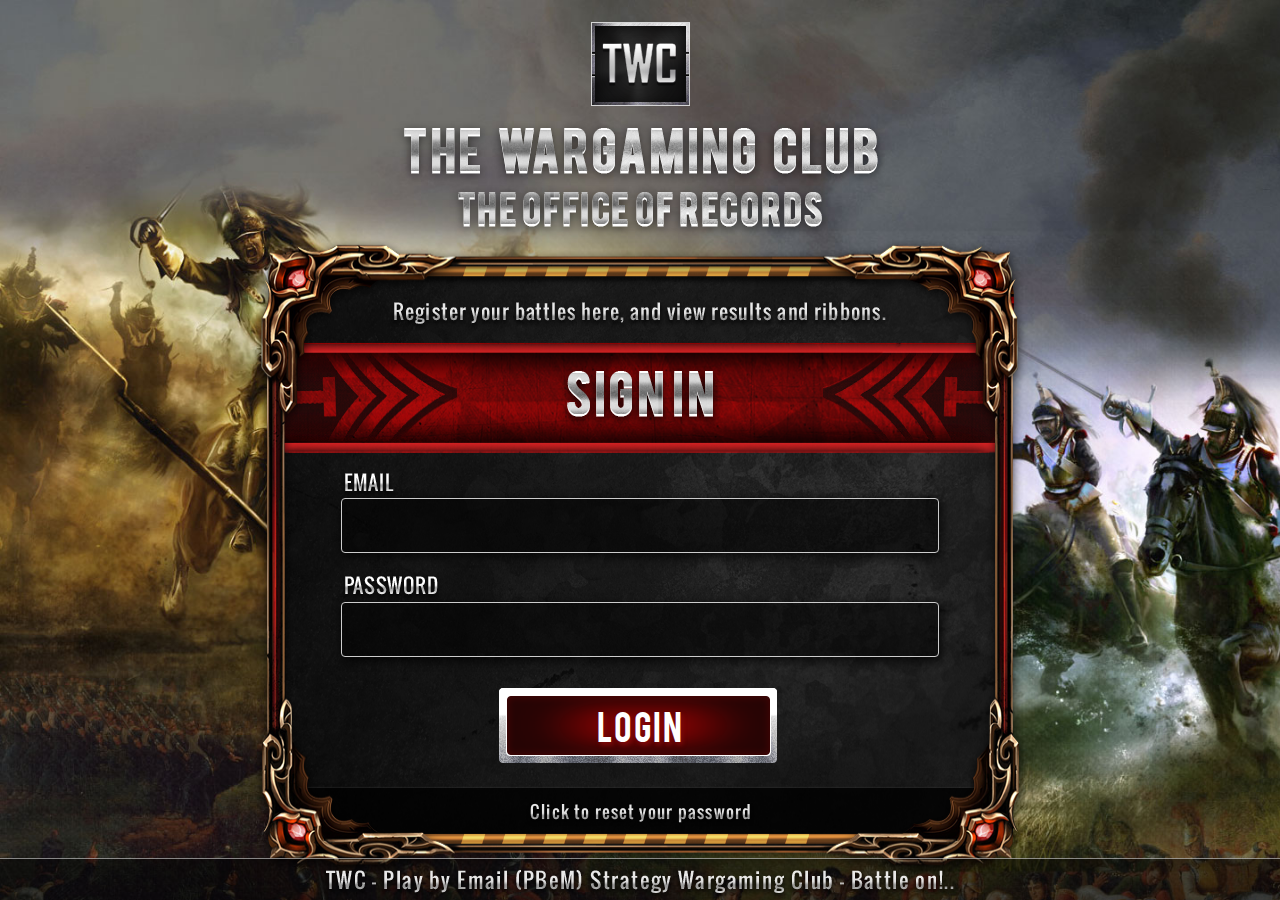
<file: design/index.html>
<!DOCTYPE html>
<html lang="en">
<head>
<meta charset="utf-8">
<meta http-equiv="X-UA-Compatible" content="IE=edge">
<meta name="viewport" content="width=device-width, initial-scale=1, maximum-scale=1, user-scalable=no">
<meta name="description" content="">
<meta name="author" content="">
<title>The Wargaming Club</title>
<!-- Bootstrap Core CSS -->
<link type="text/css" href="css/bootstrap.min.css" rel="stylesheet">

<!--Website CSS -->
<link href="css/style.css" type="text/css" rel="stylesheet">

<!-- FontAwesome CSS -->
<link href="font-awesome/css/font-awesome.min.css" rel="stylesheet" type="text/css">

<!-- Custom Fonts -->
<link href="https://fonts.googleapis.com/css?family=Oswald:200,300,400,500,600,700" rel="stylesheet">

<script src="https://ajax.googleapis.com/ajax/libs/jquery/1.12.4/jquery.min.js" type="text/javascript"></script>
</head>
<body>


<div class="login-page">
    <div class="container">
        <div class="logo-block">
            <a href="#"><img src="images/logo.png" alt=""></a>
        </div>
        <div class="title-block">
            <h1><img src="images/the-wargaming-club.png" alt=""></h1>
            <h2><img src="images/office-of-reord.png" alt=""></h2>
        </div>
        <div class="form-block">
            <div class="form-text">
                <p><img src="images/register-battle.png" alt=""></p>
            </div>
            <div class="form-title">
                <h3><img src="images/sign-in.png" alt=""></h3>
            </div>
            <form>
                <div class="box">
                    <p><img src="images/email.png" alt=""></p>
                    <input type="text" class="form-control">
                </div>
                <div class="box">
                    <p><img src="images/password.png" alt=""></p>
                    <input type="password" class="form-control">
                </div>
                <div class="btns">
                    <input type="submit" value="login" class="sbt">
                </div>
                
            </form>
            <div class="form-footer">
                <a href="#"><img src="images/password-reset.png" alt=""></a>
            </div>
        </div>
    </div>
    <div class="page-footer">
        <p><img src="images/copy-right.png" alt=""></p>
    </div>
</div>   
    
<!-- JQuery Start -->
	<script src="js/bootstrap.min.js"></script>

    </body>
</html>
</file>
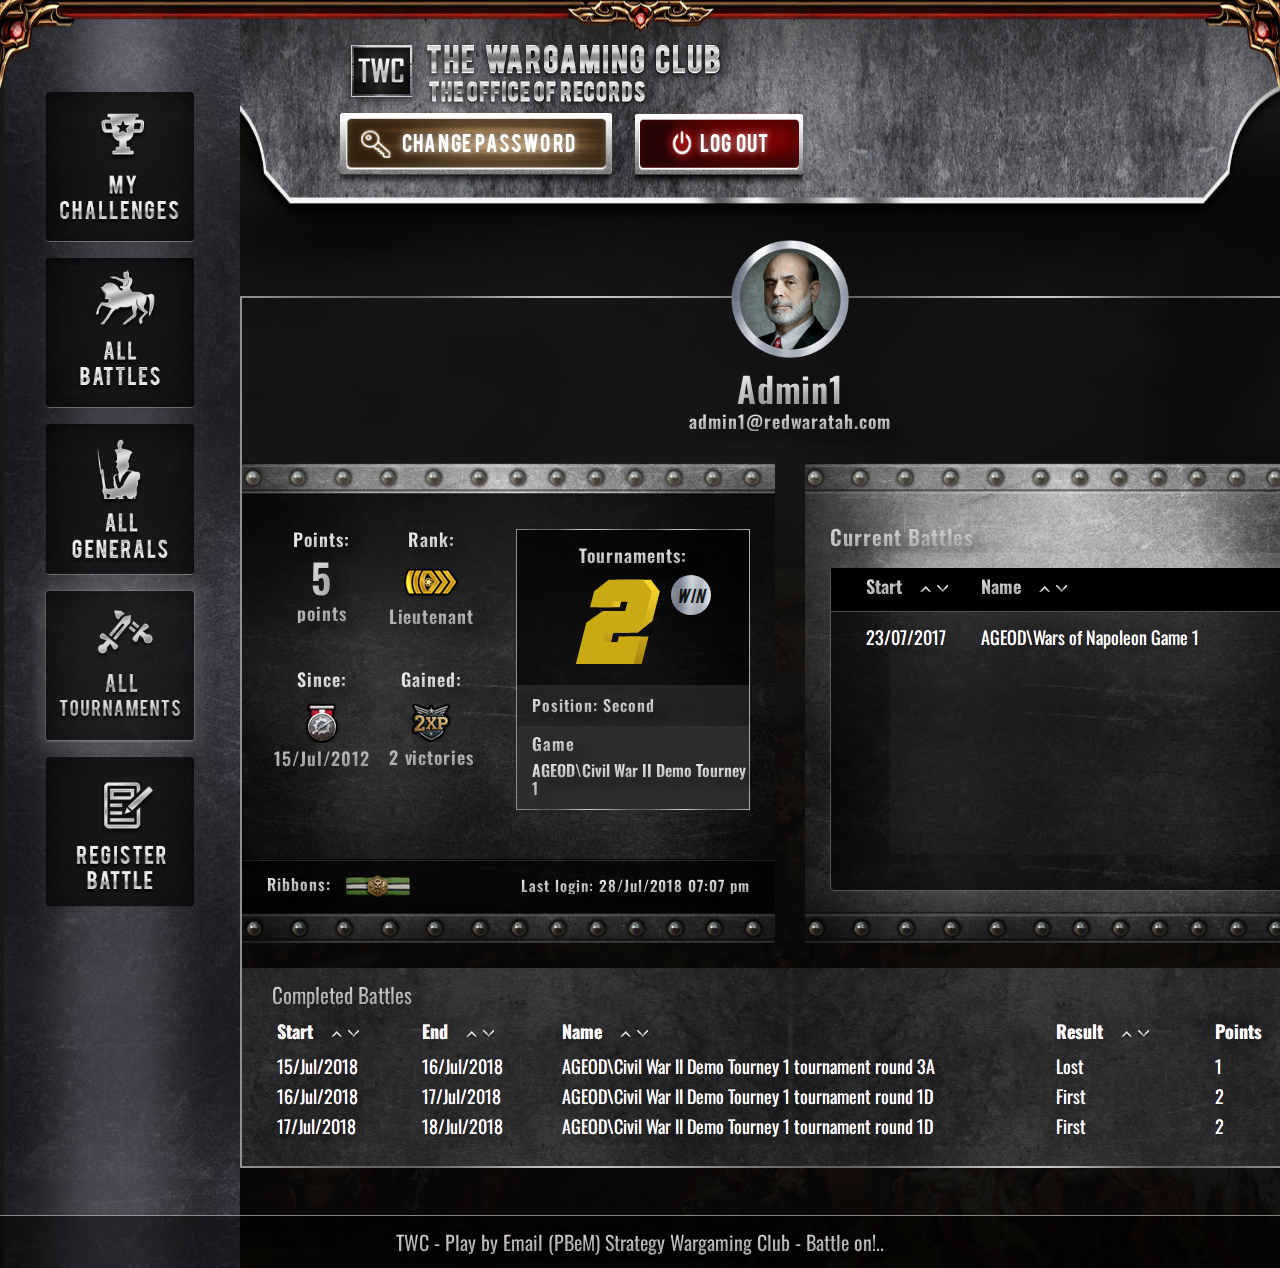
<file: design/after-login.html>
<!DOCTYPE html>
<html lang="en">
<head>
<meta charset="utf-8">
<meta http-equiv="X-UA-Compatible" content="IE=edge">
<meta name="viewport" content="width=device-width, initial-scale=1, maximum-scale=1, user-scalable=no">
<meta name="description" content="">
<meta name="author" content="">
<title>The Wargaming Club</title>
<!-- Bootstrap Core CSS -->
<link type="text/css" href="css/bootstrap.min.css" rel="stylesheet">

<!--Website CSS -->
<link href="css/style.css" type="text/css" rel="stylesheet">

<!-- FontAwesome CSS -->
<link href="font-awesome/css/font-awesome.min.css" rel="stylesheet" type="text/css">

<!-- Custom Fonts -->
<link href="https://fonts.googleapis.com/css?family=Oswald:200,300,400,500,600,700" rel="stylesheet">

<script src="https://ajax.googleapis.com/ajax/libs/jquery/1.12.4/jquery.min.js" type="text/javascript"></script>
</head>
<body>

<div class="all-inner">
    <div class="lt-block">
        <ul>
            <li><a data-toggle="tab" href="#s1"><span><img src="images/tab-1.png" alt=""></span></a></li>
            <li><a data-toggle="tab" href="#s2"><span><img src="images/tab-2.png" alt=""></span></a></li>
            <li><a data-toggle="tab" href="#s3"><span><img src="images/tab-3.png" alt=""></span></a></li>
            <li class="active"><a data-toggle="tab" href="#tab-tournament"><span><img src="images/tab-4.png" alt=""></span></a></li>
            <li><a data-toggle="tab" href="#s5"><span><img src="images/tab-5.png" alt=""></span></a></li>
        </ul>
    </div>
    <div class="rt-block">
        <div class="header">
            <div class="lt-box">
                <a href="#"><span><img src="images/inner-logo-title.png" alt=""></span></a>
            </div>
            <div class="rt-box">
                <a href="#">Change Password</a>
                <a href="#">Log out </a>
            </div>
        </div>
        <div class="all-body after-login">
            <div class="tab-content">
                <div id="tab-tournament" class="tab-pane">
                  <div class="body-box">
                    <div class="title">
                        <h2><span><img src="images/text-all-tournament.png" alt=""></span></h2>
                        <div class="button-block">
                            <a href="#">Home</a>
                            <a href="#">Create</a>
                        </div>
                    </div>
                    <div class="sort-block">
                        <h3>A list of 
                                <div class="dropdown">
                                  <button class="btn btn-primary dropdown-toggle" type="button" data-toggle="dropdown"><span class="bttns">All
                                  <span><img src="images/border-caret.png" alt=""></span></span></button>
                                  <ul class="dropdown-menu">
                                    <li><a href="#">HTML</a></li>
                                    <li><a href="#">CSS</a></li>
                                    <li><a href="#">JavaScript</a></li>
                                  </ul>
                                </div>
                                tournaments of type
                                <div class="dropdown">
                                  <button class="btn btn-primary dropdown-toggle" type="button" data-toggle="dropdown"><span class="bttns">All
                                  <span><img src="images/border-caret.png" alt=""></span></span></button>
                                  <ul class="dropdown-menu">
                                    <li><a href="#">HTML</a></li>
                                    <li><a href="#">CSS</a></li>
                                    <li><a href="#">JavaScript</a></li>
                                  </ul>
                                </div>
                                (game type
                                <div class="dropdown">
                                  <button class="btn btn-primary dropdown-toggle" type="button" data-toggle="dropdown"><span class="bttns">All
                                  <span><img src="images/border-caret.png" alt=""></span></span></button>
                                  <ul class="dropdown-menu">
                                    <li><a href="#">HTML</a></li>
                                    <li><a href="#">CSS</a></li>
                                    <li><a href="#">JavaScript</a></li>
                                  </ul>
                                </div>
                                ) containing
                                <div class="dropdown">
                                  <button class="btn btn-primary dropdown-toggle" type="button" data-toggle="dropdown"><span class="bttns">All
                                  <span><img src="images/border-caret.png" alt=""></span></span></button>
                                  <ul class="dropdown-menu">
                                    <li><a href="#">HTML</a></li>
                                    <li><a href="#">CSS</a></li>
                                    <li><a href="#">JavaScript</a></li>
                                  </ul>
                                </div>
                                Text
                        </h3>
                    </div>
                    <div class="content-block">
                      <table>
                        <tr>
                          <th>Started<span class="arrows"><a href="#"><img src="images/sort-up.png" alt=""></a><a href="#"><img src="images/sort-down.png" alt=""></a></span></th>
                          <th>Type<span class="arrows"><a href="#"><img src="images/sort-up.png" alt=""></a><a href="#"><img src="images/sort-down.png" alt=""></a></span></th>
                          <th>Game<span class="arrows"><a href="#"><img src="images/sort-up.png" alt=""></a><a href="#"><img src="images/sort-down.png" alt=""></a></span></th>
                          <th>Name<span class="arrows"><a href="#"><img src="images/sort-up.png" alt=""></a><a href="#"><img src="images/sort-down.png" alt=""></a></span></th>
                          <th>State<span class="arrows"><a href="#"><img src="images/sort-up.png" alt=""></a><a href="#"><img src="images/sort-down.png" alt=""></a></span></th>
                          <th>Players<span class="arrows"><a href="#"><img src="images/sort-up.png" alt=""></a><a href="#"><img src="images/sort-down.png" alt=""></a></span></th>
                        </tr>
                        <tr>
                          <td>01/jun/2018</td>
                          <td>Elimination</td>
                          <td>CW2</td>
                          <td>Demo Tourney 1</td>
                          <td>Complete</td>
                          <td>Admin1, Admin2, Player1, Player2, Player3, Player4, Player5, Player6</td>
                        </tr>
                        <tr>
                          <td>15/Jul/2018</td>
                          <td>Pyramid</td>
                          <td>FoG2</td>
                          <td>Free for all</td>
                          <td>Underway</td>
                          <td>Admin2, Player2, Player3, Player4, Player6</td>
                        </tr>
                      </table>
                    </div>
                  </div>
                </div>
                <div id="s2" class="tab-pane">
                  <div class="body-box">
                    <div class="title">
                        <h2><span><img src="images/text-all-tournament.png" alt=""></span></h2>
                        <div class="button-block">
                            <a href="#">Home</a>
                            <a href="#">Create</a>
                        </div>
                    </div>
                    <div class="sort-block">
                        <h3>A list of 
                                <div class="dropdown">
                                  <button class="btn btn-primary dropdown-toggle" type="button" data-toggle="dropdown"><span class="bttns">All
                                  <span><img src="images/border-caret.png" alt=""></span></span></button>
                                  <ul class="dropdown-menu">
                                    <li><a href="#">HTML</a></li>
                                    <li><a href="#">CSS</a></li>
                                    <li><a href="#">JavaScript</a></li>
                                  </ul>
                                </div>
                                tournaments of type
                                <div class="dropdown">
                                  <button class="btn btn-primary dropdown-toggle" type="button" data-toggle="dropdown"><span class="bttns">All
                                  <span><img src="images/border-caret.png" alt=""></span></span></button>
                                  <ul class="dropdown-menu">
                                    <li><a href="#">HTML</a></li>
                                    <li><a href="#">CSS</a></li>
                                    <li><a href="#">JavaScript</a></li>
                                  </ul>
                                </div>
                                (game type
                                <div class="dropdown">
                                  <button class="btn btn-primary dropdown-toggle" type="button" data-toggle="dropdown"><span class="bttns">All
                                  <span><img src="images/border-caret.png" alt=""></span></span></button>
                                  <ul class="dropdown-menu">
                                    <li><a href="#">HTML</a></li>
                                    <li><a href="#">CSS</a></li>
                                    <li><a href="#">JavaScript</a></li>
                                  </ul>
                                </div>
                                ) containing
                                <div class="dropdown">
                                  <button class="btn btn-primary dropdown-toggle" type="button" data-toggle="dropdown"><span class="bttns">All
                                  <span><img src="images/border-caret.png" alt=""></span></span></button>
                                  <ul class="dropdown-menu">
                                    <li><a href="#">HTML</a></li>
                                    <li><a href="#">CSS</a></li>
                                    <li><a href="#">JavaScript</a></li>
                                  </ul>
                                </div>
                                Text
                        </h3>
                    </div>
                    <div class="content-block">
                      <table>
                        <tr>
                          <th>Started<span class="arrows"><a href="#"><img src="images/sort-up.png" alt=""></a><a href="#"><img src="images/sort-down.png" alt=""></a></span></th>
                          <th>Type<span class="arrows"><a href="#"><img src="images/sort-up.png" alt=""></a><a href="#"><img src="images/sort-down.png" alt=""></a></span></th>
                          <th>Game<span class="arrows"><a href="#"><img src="images/sort-up.png" alt=""></a><a href="#"><img src="images/sort-down.png" alt=""></a></span></th>
                          <th>Name<span class="arrows"><a href="#"><img src="images/sort-up.png" alt=""></a><a href="#"><img src="images/sort-down.png" alt=""></a></span></th>
                          <th>State<span class="arrows"><a href="#"><img src="images/sort-up.png" alt=""></a><a href="#"><img src="images/sort-down.png" alt=""></a></span></th>
                          <th>Players<span class="arrows"><a href="#"><img src="images/sort-up.png" alt=""></a><a href="#"><img src="images/sort-down.png" alt=""></a></span></th>
                        </tr>
                        <tr>
                          <td>01/jun/2018</td>
                          <td>Elimination</td>
                          <td>CW2</td>
                          <td>Demo Tourney 1</td>
                          <td>Complete</td>
                          <td>Admin1, Admin2, Player1, Player2, Player3, Player4, Player5, Player6</td>
                        </tr>
                        <tr>
                          <td>15/Jul/2018</td>
                          <td>Pyramid</td>
                          <td>FoG2</td>
                          <td>Free for all</td>
                          <td>Underway</td>
                          <td>Admin2, Player2, Player3, Player4, Player6</td>
                        </tr>
                      </table>
                    </div>
                  </div>
                  
                </div>
                <div id="s3" class="tab-pane active">
                  <div class="body-box">
                    <div class="man-block">
                      <div class="img-man">
                        <img src="images/after-login-img.png" alt="" />
                      </div>
                      <div class="text-block">
                        <h2>Admin1</h2>
                        <a href="#">admin1@redwaratah.com</a>
                      </div>   
                    </div>
                    <div class="mid-block">
                      <div class="row">
                        <div class="col-md-6 col-sm-6">
                          <div class="box">
                            <div class="top-block">
                              <div class="left-side">
                                <div class="mixer-block">
                                  <h3>Points:<span>5</span>points</h3>
                                </div>
                                <div class="mixer-block">
                                  <h3>Rank:<span><img src="images/after-rank-img.png" alt="" /></span>Lieutenant</h3>
                                </div> 
                                <div class="mixer-block">
                                  <h3>Since:<span><img src="images/after-since-img.png" alt="" /></span>15/Jul/2012</h3>
                                </div> 
                                <div class="mixer-block">
                                  <h3>Gained:<span><img src="images/after-two-img.png" alt="" /></span>2 victories</h3>
                                </div>
                                <div class="clearfix"></div>                                
                              </div>
                              <div class="right-side">
                                <div class="up-two">
                                  <h4>Tournaments:</h4>
                                  <h2>2<span>win</span></h2>
                                </div>
                                <div class="mid-text">
                                  <h5>Position: Second</h5>
                                </div>
                                <div class="bottom-text">
                                  <h5>Game</h5>
                                  <h6>AGEOD\Civil War II Demo Tourney 1</h6>
                                </div>
                              </div>
                              <div class="clearfix"></div>
                            </div>
                            <div class="booton-div">
                              <div class="ribbons">
                                <h4>Ribbons:<span><img src="images/ribbon-icon.png" alt=""></a></span></h4>
                              </div>
                              <div class="last-login">
                                <h6>Last login: 28/Jul/2018 07:07 pm</h6>
                              </div>
                              <div class="clearfix"></div>
                            </div>
                          </div>
                        </div>
                        <div class="col-md-6 col-sm-6">
                          <div class="box last-box">
                            <h2>Current Battles</h2>
                            <div class="block">
                              <div class="up-div">
                                <table>
                                  <tr>
                                    <th>Start<span class="arrows"><a href="#"><img src="images/sort-up.png" alt=""></a><a href="#"><img src="images/sort-down.png" alt=""></a></span></th>
                                    <th>Name<span class="arrows"><a href="#"><img src="images/sort-up.png" alt=""></a><a href="#"><img src="images/sort-down.png" alt=""></a></span></th>
                                   
                                  </tr>
                                </table>  
                              </div>
                              <div class="lower-div">
                                <table>
                                  <tr>
                                    <td>23/07/2017</td>
                                    <td>AGEOD\Wars of Napoleon Game 1</td>
                                   
                                  </tr>
                                </table>
                              </div>
                            </div>
                          </div>  
                        </div>
                      </div>
                    </div>
                    <div class="content-block battle-block">
                      <div class="complete-block">
                        <h2>Completed Battles</h2>
                      </div>
                      <div class="tabile-block">
                        <table>
                          <tr class="bg">
                            <th>Start<span class="arrows"><a href="#"><img src="images/sort-up.png" alt=""></a><a href="#"><img src="images/sort-down.png" alt=""></a></span></th>
                            <th>End<span class="arrows"><a href="#"><img src="images/sort-up.png" alt=""></a><a href="#"><img src="images/sort-down.png" alt=""></a></span></th>
                            <th class="field">Name<span class="arrows"><a href="#"><img src="images/sort-up.png" alt=""></a><a href="#"><img src="images/sort-down.png" alt=""></a></span></th>
                            <th>Result<span class="arrows"><a href="#"><img src="images/sort-up.png" alt=""></a><a href="#"><img src="images/sort-down.png" alt=""></a></span></th>
                            <th>Points<span class="arrows"><a href="#"><img src="images/sort-up.png" alt=""></a><a href="#"><img src="images/sort-down.png" alt=""></a></span></th>
                           
                          </tr>
                          <tr>
                            <td>15/Jul/2018</td>
                            <td>16/Jul/2018</td>
                            <td>AGEOD\Civil War II Demo Tourney 1 tournament round 3A</td>
                            <td>Lost</td>
                            <td>1</td>                   
                          </tr>
                          <tr>
                            <td>16/Jul/2018</td>
                            <td>17/Jul/2018</td>
                            <td>AGEOD\Civil War II Demo Tourney 1 tournament round 1D</td>
                            <td>First</td>
                            <td>2</td>
                          </tr>

                          <tr>
                            <td>17/Jul/2018</td>
                            <td>18/Jul/2018</td>
                            <td>AGEOD\Civil War II Demo Tourney 1 tournament round 1D</td>
                            <td>First</td>
                            <td>2</td>
                          </tr>
                        </table>
                    </div>
                    </div>
                  </div>
                </div>
                <div id="s4" class="tab-pane">
                  <h3>Menu 3</h3>
                  <p>Eaque ipsa quae ab illo inventore veritatis et quasi architecto beatae vitae dicta sunt explicabo.</p>
                </div>
              </div>
            </div>
        </div>    
    <div class="clearfix"></div>


    <div class="footer">
        <p>TWC - Play by Email (PBeM) Strategy Wargaming Club - Battle on!..</p>
    </div>
</div>

<!-- JQuery Start -->
	<script src="js/bootstrap.min.js"></script>

    </body>
</html>
</file>
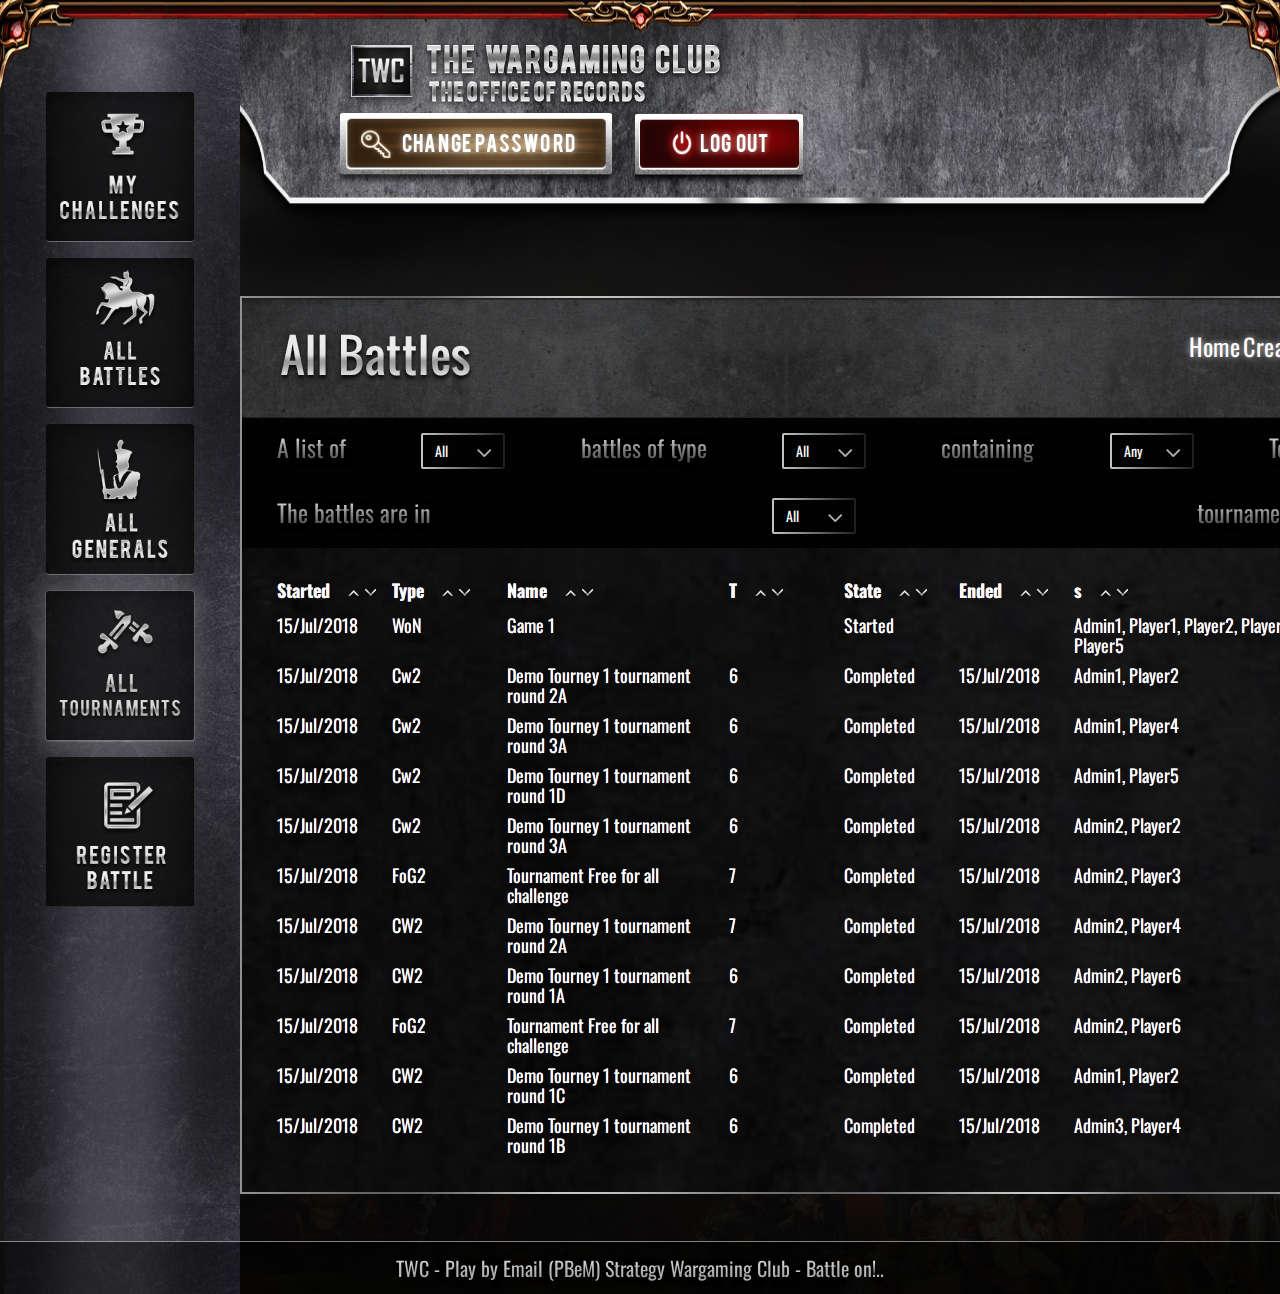
<file: design/all-battles.html>
<!DOCTYPE html>
<html lang="en">
<head>
<meta charset="utf-8">
<meta http-equiv="X-UA-Compatible" content="IE=edge">
<meta name="viewport" content="width=device-width, initial-scale=1, maximum-scale=1, user-scalable=no">
<meta name="description" content="">
<meta name="author" content="">
<title>The Wargaming Club</title>
<!-- Bootstrap Core CSS -->
<link type="text/css" href="css/bootstrap.min.css" rel="stylesheet">

<!--Website CSS -->
<link href="css/style.css" type="text/css" rel="stylesheet">

<!-- FontAwesome CSS -->
<link href="font-awesome/css/font-awesome.min.css" rel="stylesheet" type="text/css">

<!-- Custom Fonts -->
<link href="https://fonts.googleapis.com/css?family=Oswald:200,300,400,500,600,700" rel="stylesheet">

<script src="https://ajax.googleapis.com/ajax/libs/jquery/1.12.4/jquery.min.js" type="text/javascript"></script>
</head>
<body>

<div class="all-inner">
    <div class="lt-block">
        <ul>
            <li><a data-toggle="tab" href="#s1"><span><img src="images/tab-1.png" alt=""></span></a></li>
            <li><a data-toggle="tab" href="#s2"><span><img src="images/tab-2.png" alt=""></span></a></li>
            <li><a data-toggle="tab" href="#s3"><span><img src="images/tab-3.png" alt=""></span></a></li>
            <li class="active"><a data-toggle="tab" href="#tab-tournament"><span><img src="images/tab-4.png" alt=""></span></a></li>
            <li><a data-toggle="tab" href="#s5"><span><img src="images/tab-5.png" alt=""></span></a></li>
        </ul>
    </div>
    <div class="rt-block">
        <div class="header">
            <div class="lt-box">
                <a href="#"><span><img src="images/inner-logo-title.png" alt=""></span></a>
            </div>
            <div class="rt-box">
                <a href="#">Change Password</a>
                <a href="#">Log out </a>
            </div>
        </div>
        <div class="all-body">
            <div class="tab-content">
                <div id="tab-tournament" class="tab-pane">
                  
                </div>
                <div id="s2" class="tab-pane active">
                 <div class="body-box all-battle">
                    <div class="title">
                        <h2><span><img src="images/text-all-battles.png" alt=""></span></h2>
                        <div class="button-block">
                            <a href="#">Home</a>
                            <a href="#">Create</a>
                        </div>
                    </div>
                    <div class="sort-block all-short all-battles">
                        <h3>A list of 
                                <div class="dropdown">
                                  <button class="btn btn-primary dropdown-toggle" type="button" data-toggle="dropdown"><span class="bttns">All
                                  <span><img src="images/border-caret.png" alt=""></span></span></button>
                                  <ul class="dropdown-menu">
                                    <li><a href="#">HTML</a></li>
                                    <li><a href="#">CSS</a></li>
                                    <li><a href="#">JavaScript</a></li>
                                  </ul>
                                </div>
                                battles of type
                                <div class="dropdown">
                                  <button class="btn btn-primary dropdown-toggle" type="button" data-toggle="dropdown"><span class="bttns">All
                                  <span><img src="images/border-caret.png" alt=""></span></span></button>
                                  <ul class="dropdown-menu">
                                    <li><a href="#">HTML</a></li>
                                    <li><a href="#">CSS</a></li>
                                    <li><a href="#">JavaScript</a></li>
                                  </ul>
                                </div>
                                containing
                                <div class="dropdown">
                                  <button class="btn btn-primary dropdown-toggle" type="button" data-toggle="dropdown"><span class="bttns">Any
                                  <span><img src="images/border-caret.png" alt=""></span></span></button>
                                  <ul class="dropdown-menu">
                                    <li><a href="#">HTML</a></li>
                                    <li><a href="#">CSS</a></li>
                                    <li><a href="#">JavaScript</a></li>
                                  </ul>
                                </div>
                                Text
                               
                    
                        </h3>
                        <h3 class="last">
                          The battles are in
                                <div class="dropdown">
                                  <button class="btn btn-primary dropdown-toggle" type="button" data-toggle="dropdown"><span class="bttns">All
                                  <span><img src="images/border-caret.png" alt=""></span></span></button>
                                  <ul class="dropdown-menu">
                                    <li><a href="#">HTML</a></li>
                                    <li><a href="#">CSS</a></li>
                                    <li><a href="#">JavaScript</a></li>
                                  </ul>
                                </div>

                                tournament.
                        </h3>

                    </div>
                    <div class="content-block all-content">
                      <table class="all-battles">
                        <tr>
                          <th>Started<span class="arrows"><a href="#"><img src="images/sort-up.png" alt=""></a><a href="#"><img src="images/sort-down.png" alt=""></a></span></th>
                          <th>Type<span class="arrows"><a href="#"><img src="images/sort-up.png" alt=""></a><a href="#"><img src="images/sort-down.png" alt=""></a></span></th>
                          <th>Name<span class="arrows"><a href="#"><img src="images/sort-up.png" alt=""></a><a href="#"><img src="images/sort-down.png" alt=""></a></span></th>
                          <th>T<span class="arrows"><a href="#"><img src="images/sort-up.png" alt=""></a><a href="#"><img src="images/sort-down.png" alt=""></a></span></th>
                          <th>State<span class="arrows"><a href="#"><img src="images/sort-up.png" alt=""></a><a href="#"><img src="images/sort-down.png" alt=""></a></span></th>
                          <th>Ended<span class="arrows"><a href="#"><img src="images/sort-up.png" alt=""></a><a href="#"><img src="images/sort-down.png" alt=""></a></span></th>
                          <th>s<span class="arrows"><a href="#"><img src="images/sort-up.png" alt=""></a><a href="#"><img src="images/sort-down.png" alt=""></a></span></th>
                        </tr>
                        <tr>
                          <td>15/Jul/2018</td>
                          <td>WoN</td>
                          <td>Game 1</td>
                          <td></td>
                          <td>Started</td>
                          <td></td>
                          <td>Admin1, Player1, Player2, Player4, Player5</td>
                        </tr>
                        <tr>
                          <td>15/Jul/2018</td>
                          <td>Cw2</td>
                          <td>Demo Tourney 1 tournament round 2A</td>
                          <td>6</td>
                          <td>Completed</td>
                          <td>15/Jul/2018</td>
                          <td>Admin1, Player2</td>
                        </tr>
                        <tr>
                          <td>15/Jul/2018</td>
                          <td>Cw2</td>
                          <td>Demo Tourney 1 tournament round 3A</td>
                          <td>6</td>
                          <td>Completed</td>
                          <td>15/Jul/2018</td>
                          <td>Admin1, Player4</td>
                        </tr>
                        <tr>
                          <td>15/Jul/2018</td>
                          <td>Cw2</td>
                          <td>Demo Tourney 1 tournament round 1D</td>
                          <td>6</td>
                          <td>Completed</td>
                          <td>15/Jul/2018</td>
                          <td>Admin1, Player5</td>
                        </tr>
                        <tr>
                          <td>15/Jul/2018</td>
                          <td>Cw2</td>
                          <td>Demo Tourney 1 tournament round 3A</td>
                          <td>6</td>
                          <td>Completed</td>
                          <td>15/Jul/2018</td>
                          <td>Admin2, Player2</td>
                        </tr>
                        <tr>
                          <td>15/Jul/2018</td>
                          <td>FoG2</td>
                          <td>Tournament Free for all challenge</td>
                          <td>7</td>
                          <td>Completed</td>
                          <td>15/Jul/2018</td>
                          <td>Admin2, Player3</td>
                        </tr>
                        <tr>
                          <td>15/Jul/2018</td>
                          <td>CW2</td>
                          <td>Demo Tourney 1 tournament round 2A</td>
                          <td>7</td>
                          <td>Completed</td>
                          <td>15/Jul/2018</td>
                          <td>Admin2, Player4</td>
                        </tr>
                        <tr>
                          <td>15/Jul/2018</td>
                          <td>CW2</td>
                          <td>Demo Tourney 1 tournament round 1A</td>
                          <td>6</td>
                          <td>Completed</td>
                          <td>15/Jul/2018</td>
                          <td>Admin2, Player6</td>
                        </tr>
                        <tr>
                          <td>15/Jul/2018</td>
                          <td>FoG2</td>
                          <td>Tournament Free for all challenge</td>
                          <td>7</td>
                          <td>Completed</td>
                          <td>15/Jul/2018</td>
                          <td>Admin2, Player6</td>
                        </tr>
                        <tr>
                          <td>15/Jul/2018</td>
                          <td>CW2</td>
                          <td>Demo Tourney 1 tournament round 1C</td>
                          <td>6</td>
                          <td>Completed</td>
                          <td>15/Jul/2018</td>
                          <td>Admin1, Player2</td>
                        </tr>
                        <tr>
                          <td>15/Jul/2018</td>
                          <td>CW2</td>
                          <td>Demo Tourney 1 tournament round 1B</td>
                          <td>6</td>
                          <td>Completed</td>
                          <td>15/Jul/2018</td>
                          <td>Admin3, Player4</td>
                        </tr>
                      </table>
                    </div>
                  </div>
                </div>
                <div id="s3" class="tab-pane">
                  <h3>Menu 2</h3>.
                  <p>Sed ut perspiciatis unde omnis iste natus error sit voluptatem accusantium doloremque laudantium, totam rem aperiam.</p>
                </div>
                <div id="s4" class="tab-pane">
                  <h3>Menu 3</h3>
                  <p>Eaque ipsa quae ab illo inventore veritatis et quasi architecto beatae vitae dicta sunt explicabo.</p>
                </div>
              </div>
            </div>
        </div>    
    <div class="clearfix"></div>


    <div class="footer">
        <p>TWC - Play by Email (PBeM) Strategy Wargaming Club - Battle on!..</p>
    </div>
</div>

<!-- JQuery Start -->
	<script src="js/bootstrap.min.js"></script>

    </body>
</html>
</file>
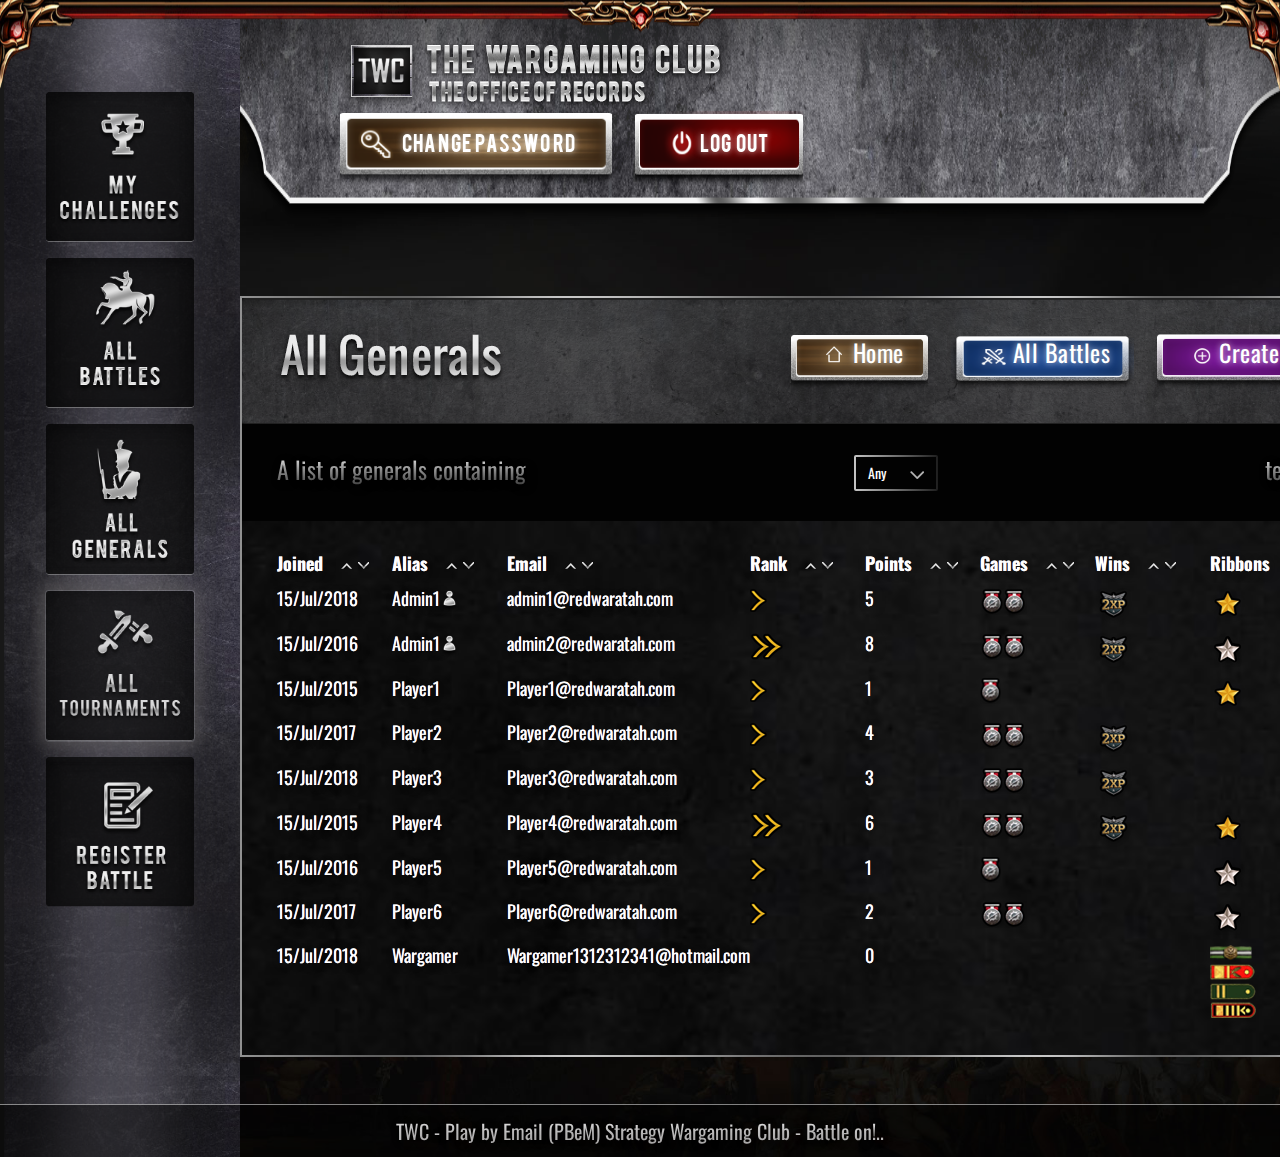
<file: design/all-general.html>
<!DOCTYPE html>
<html lang="en">
<head>
<meta charset="utf-8">
<meta http-equiv="X-UA-Compatible" content="IE=edge">
<meta name="viewport" content="width=device-width, initial-scale=1, maximum-scale=1, user-scalable=no">
<meta name="description" content="">
<meta name="author" content="">
<title>The Wargaming Club</title>
<!-- Bootstrap Core CSS -->
<link type="text/css" href="css/bootstrap.min.css" rel="stylesheet">

<!--Website CSS -->
<link href="css/style.css" type="text/css" rel="stylesheet">

<!-- FontAwesome CSS -->
<link href="font-awesome/css/font-awesome.min.css" rel="stylesheet" type="text/css">

<!-- Custom Fonts -->
<link href="https://fonts.googleapis.com/css?family=Oswald:200,300,400,500,600,700" rel="stylesheet">

<script src="https://ajax.googleapis.com/ajax/libs/jquery/1.12.4/jquery.min.js" type="text/javascript"></script>
</head>
<body>

<div class="all-inner">
    <div class="lt-block">
        <ul>
            <li><a data-toggle="tab" href="#s1"><span><img src="images/tab-1.png" alt=""></span></a></li>
            <li><a data-toggle="tab" href="#s2"><span><img src="images/tab-2.png" alt=""></span></a></li>
            <li><a data-toggle="tab" href="#s3"><span><img src="images/tab-3.png" alt=""></span></a></li>
            <li class="active"><a data-toggle="tab" href="#tab-tournament"><span><img src="images/tab-4.png" alt=""></span></a></li>
            <li><a data-toggle="tab" href="#s5"><span><img src="images/tab-5.png" alt=""></span></a></li>
        </ul>
    </div>
    <div class="rt-block">
        <div class="header">
            <div class="lt-box">
                <a href="#"><span><img src="images/inner-logo-title.png" alt=""></span></a>
            </div>
            <div class="rt-box">
                <a href="#">Change Password</a>
                <a href="#">Log out </a>
            </div>
        </div>
        <div class="all-body">
            <div class="tab-content">
                <div id="tab-tournament" class="tab-pane">
                  
                </div>
                <div id="s2" class="tab-pane">
                 <div class="body-box all-battle">
                    <div class="title">
                        <h2><span><img src="images/text-all-battles.png" alt=""></span></h2>
                        <div class="button-block">
                            <a href="#" id="home-btn">Home</a>
                            <a href="#" id="create-btn">Create</a>
                        </div>
                    </div>
                    <div class="sort-block all-short">
                        <h3>A list of 
                                <div class="dropdown">
                                  <button class="btn btn-primary dropdown-toggle" type="button" data-toggle="dropdown"><span class="bttns">All
                                  <span><img src="images/border-caret.png" alt=""></span></span></button>
                                  <ul class="dropdown-menu">
                                    <li><a href="#">HTML</a></li>
                                    <li><a href="#">CSS</a></li>
                                    <li><a href="#">JavaScript</a></li>
                                  </ul>
                                </div>
                                battles of type
                                <div class="dropdown">
                                  <button class="btn btn-primary dropdown-toggle" type="button" data-toggle="dropdown"><span class="bttns">All
                                  <span><img src="images/border-caret.png" alt=""></span></span></button>
                                  <ul class="dropdown-menu">
                                    <li><a href="#">HTML</a></li>
                                    <li><a href="#">CSS</a></li>
                                    <li><a href="#">JavaScript</a></li>
                                  </ul>
                                </div>
                                containing
                                <div class="dropdown">
                                  <button class="btn btn-primary dropdown-toggle" type="button" data-toggle="dropdown"><span class="bttns">Any
                                  <span><img src="images/border-caret.png" alt=""></span></span></button>
                                  <ul class="dropdown-menu">
                                    <li><a href="#">HTML</a></li>
                                    <li><a href="#">CSS</a></li>
                                    <li><a href="#">JavaScript</a></li>
                                  </ul>
                                </div>
                                Text
                               
                    
                        </h3>
                        <h3 class="last">
                          The battles are in
                                <div class="dropdown">
                                  <button class="btn btn-primary dropdown-toggle" type="button" data-toggle="dropdown"><span class="bttns">All
                                  <span><img src="images/border-caret.png" alt=""></span></span></button>
                                  <ul class="dropdown-menu">
                                    <li><a href="#">HTML</a></li>
                                    <li><a href="#">CSS</a></li>
                                    <li><a href="#">JavaScript</a></li>
                                  </ul>
                                </div>

                                tournament.
                        </h3>

                    </div>
                    <div class="content-block all-content">
                      <table>
                        <tr>
                          <th>Started<span class="arrows"><a href="#"><img src="images/sort-up.png" alt=""></a><a href="#"><img src="images/sort-down.png" alt=""></a></span></th>
                          <th>Type<span class="arrows"><a href="#"><img src="images/sort-up.png" alt=""></a><a href="#"><img src="images/sort-down.png" alt=""></a></span></th>
                          <th>Name<span class="arrows"><a href="#"><img src="images/sort-up.png" alt=""></a><a href="#"><img src="images/sort-down.png" alt=""></a></span></th>
                          <th>T<span class="arrows"><a href="#"><img src="images/sort-up.png" alt=""></a><a href="#"><img src="images/sort-down.png" alt=""></a></span></th>
                          <th>State<span class="arrows"><a href="#"><img src="images/sort-up.png" alt=""></a><a href="#"><img src="images/sort-down.png" alt=""></a></span></th>
                          <th>Ended<span class="arrows"><a href="#"><img src="images/sort-up.png" alt=""></a><a href="#"><img src="images/sort-down.png" alt=""></a></span></th>
                          <th>s<span class="arrows"><a href="#"><img src="images/sort-up.png" alt=""></a><a href="#"><img src="images/sort-down.png" alt=""></a></span></th>
                        </tr>
                        <tr>
                          <td>15/Jul/2018</td>
                          <td>WoN</td>
                          <td>Game 1</td>
                          <td></td>
                          <td>Started</td>
                          <td></td>
                          <td>Admin1, Player1, Player2, Player4, Player5</td>
                        </tr>
                        <tr>
                          <td>15/Jul/2018</td>
                          <td>Cw2</td>
                          <td>Demo Tourney 1 tournament round 2A</td>
                          <td>6</td>
                          <td>Completed</td>
                          <td>15/Jul/2018</td>
                          <td>Admin1, Player2</td>
                        </tr>
                        <tr>
                          <td>15/Jul/2018</td>
                          <td>Cw2</td>
                          <td>Demo Tourney 1 tournament round 3A</td>
                          <td>6</td>
                          <td>Completed</td>
                          <td>15/Jul/2018</td>
                          <td>Admin1, Player4</td>
                        </tr>
                        <tr>
                          <td>15/Jul/2018</td>
                          <td>Cw2</td>
                          <td>Demo Tourney 1 tournament round 1D</td>
                          <td>6</td>
                          <td>Completed</td>
                          <td>15/Jul/2018</td>
                          <td>Admin1, Player5</td>
                        </tr>
                        <tr>
                          <td>15/Jul/2018</td>
                          <td>Cw2</td>
                          <td>Demo Tourney 1 tournament round 3A</td>
                          <td>6</td>
                          <td>Completed</td>
                          <td>15/Jul/2018</td>
                          <td>Admin2, Player2</td>
                        </tr>
                        <tr>
                          <td>15/Jul/2018</td>
                          <td>FoG2</td>
                          <td>Tournament Free for all challenge</td>
                          <td>7</td>
                          <td>Completed</td>
                          <td>15/Jul/2018</td>
                          <td>Admin2, Player3</td>
                        </tr>
                        <tr>
                          <td>15/Jul/2018</td>
                          <td>CW2</td>
                          <td>Demo Tourney 1 tournament round 2A</td>
                          <td>7</td>
                          <td>Completed</td>
                          <td>15/Jul/2018</td>
                          <td>Admin2, Player4</td>
                        </tr>
                        <tr>
                          <td>15/Jul/2018</td>
                          <td>CW2</td>
                          <td>Demo Tourney 1 tournament round 1A</td>
                          <td>6</td>
                          <td>Completed</td>
                          <td>15/Jul/2018</td>
                          <td>Admin2, Player6</td>
                        </tr>
                        <tr>
                          <td>15/Jul/2018</td>
                          <td>FoG2</td>
                          <td>Tournament Free for all challenge</td>
                          <td>7</td>
                          <td>Completed</td>
                          <td>15/Jul/2018</td>
                          <td>Admin2, Player6</td>
                        </tr>
                        <tr>
                          <td>15/Jul/2018</td>
                          <td>CW2</td>
                          <td>Demo Tourney 1 tournament round 1C</td>
                          <td>6</td>
                          <td>Completed</td>
                          <td>15/Jul/2018</td>
                          <td>Admin1, Player2</td>
                        </tr>
                        <tr>
                          <td>15/Jul/2018</td>
                          <td>CW2</td>
                          <td>Demo Tourney 1 tournament round 1B</td>
                          <td>6</td>
                          <td>Completed</td>
                          <td>15/Jul/2018</td>
                          <td>Admin3, Player4</td>
                        </tr>
                      </table>
                    </div>
                  </div>
                </div>
                <div id="s3" class="tab-pane active">
                  <div class="body-box all-battle">
                    <div class="title">
                        <h2><span><img src="images/all-general-logo.png" alt=""></span></h2>
                        <div class="button-block">
                            <a href="#" id="home-btn">Home</a>
                            <a href="#" id="all-btl-btn">All Battles</a>
                            <a href="#" id="create-btn">Create</a>
                        </div>
                    </div>
                    <div class="sort-block all-short">
                        <h3>A list of generals containing 
                            <div class="dropdown">
                              <button class="btn btn-primary dropdown-toggle" type="button" data-toggle="dropdown"><span class="bttns">Any
                              <span><img src="images/border-caret.png" alt=""></span></span></button>
                              <ul class="dropdown-menu">
                                <li><a href="#">HTML</a></li>
                                <li><a href="#">CSS</a></li>
                                <li><a href="#">JavaScript</a></li>
                              </ul>
                            </div>
                            text.
                                
                        </h3>

                    </div>
                    <div class="content-block all-content">
                      <table>
                        <tr>
                          <th>Joined<span class="arrows"><a href="#"><img src="images/sort-up.png" alt=""></a><a href="#"><img src="images/sort-down.png" alt=""></a></span></th>
                          <th>Alias<span class="arrows"><a href="#"><img src="images/sort-up.png" alt=""></a><a href="#"><img src="images/sort-down.png" alt=""></a></span></th>
                          <th>Email<span class="arrows"><a href="#"><img src="images/sort-up.png" alt=""></a><a href="#"><img src="images/sort-down.png" alt=""></a></span></th>
                          <th>Rank<span class="arrows"><a href="#"><img src="images/sort-up.png" alt=""></a><a href="#"><img src="images/sort-down.png" alt=""></a></span></th>
                         
                          <th>Points<span class="arrows"><a href="#"><img src="images/sort-up.png" alt=""></a><a href="#"><img src="images/sort-down.png" alt=""></a></span></th>
                          <th>Games<span class="arrows"><a href="#"><img src="images/sort-up.png" alt=""></a><a href="#"><img src="images/sort-down.png" alt=""></a></span></th>
                          <th>Wins<span class="arrows"><a href="#"><img src="images/sort-up.png" alt=""></a><a href="#"><img src="images/sort-down.png" alt=""></a></span></th>
                          <th>Ribbons<span class="arrows"><a href="#"><img src="images/sort-up.png" alt=""></a><a href="#"><img src="images/sort-down.png" alt=""></a></span></th>
                        </tr>
                        <tr>
                          <td>15/Jul/2018</td>
                          <td>Admin1<span><img src="images/admin-icon.png" alt=""></span></td>
                          <td>admin1@redwaratah.com</td>
                          <td><img src="images/general-arow.png" alt=""></td>
                          <td>5</td>
                          <td><img src="images/after-since-img2.png" alt=""></td>
                          <td><img src="images/after-two-img-small.png" alt=""></td>
                          <td><img src="images/star1.png" alt=""></td>
                        </tr>
                        <tr>
                          <td>15/Jul/2016</td>
                          <td>Admin1<span><img src="images/admin-icon.png" alt=""></span></td>
                          <td>admin2@redwaratah.com</td>
                          <td><img src="images/general-arow2.png" alt=""></td>
                          <td>8</td>
                          <td><img src="images/after-since-img2.png" alt=""></td>
                          <td><img src="images/after-two-img-small.png" alt=""></td>
                          <td><img src="images/star2.png" alt=""></td>
                        </tr>
                        <tr>
                          <td>15/Jul/2015</td>
                          <td>Player1</td>
                          <td>Player1@redwaratah.com</td>
                          <td><img src="images/general-arow.png" alt=""></td>
                          <td>1</td>
                          <td><img src="images/after-since-img-one.png" alt=""></td>
                          <td></td>
                          <td><img src="images/star1.png" alt=""></td>
                        </tr>
                        <tr>
                          <td>15/Jul/2017</td>
                          <td>Player2</td>
                          <td>Player2@redwaratah.com</td>
                          <td><img src="images/general-arow.png" alt=""></td>
                          <td>4</td>
                          <td><img src="images/after-since-img2.png" alt=""></td>
                          <td><img src="images/after-two-img-small.png" alt=""></td>
                          <td></td>
                        </tr>
                        <tr>
                          <td>15/Jul/2018</td>
                          <td>Player3</td>
                          <td>Player3@redwaratah.com</td>
                          <td><img src="images/general-arow.png" alt=""></td>
                          <td>3</td>
                          <td><img src="images/after-since-img2.png" alt=""></td>
                          <td><img src="images/after-two-img-small.png" alt=""></td>
                          <td></td>
                        </tr>
                        <tr>
                          <td>15/Jul/2015</td>
                          <td>Player4</td>
                          <td>Player4@redwaratah.com</td>
                          <td><img src="images/general-arow2.png" alt=""></td>
                          <td>6</td>
                          <td><img src="images/after-since-img2.png" alt=""></td>
                          <td><img src="images/after-two-img-small.png" alt=""></td>
                          <td><img src="images/star1.png" alt=""></td>
                        </tr>
                        <tr>
                          <td>15/Jul/2016</td>
                          <td>Player5</td>
                          <td>Player5@redwaratah.com</td>
                          <td><img src="images/general-arow.png" alt=""></td>
                          <td>1</td>
                          <td><img src="images/after-since-img-one.png" alt=""></td>
                          <td></td>
                          <td><img src="images/star2.png" alt=""></td>
                        </tr>
                        <tr>
                          <td>15/Jul/2017</td>
                          <td>Player6</td>
                          <td>Player6@redwaratah.com</td>
                          <td><img src="images/general-arow.png" alt=""></td>
                          <td>2</td>
                          <td><img src="images/after-since-img2.png" alt=""></td>
                          <td></td>
                          <td><img src="images/star2.png" alt=""></td>
                        </tr>
                        <tr>
                          <td>15/Jul/2018</td>
                          <td>Wargamer</td>
                          <td>Wargamer1312312341@hotmail.com  </td>
                          <td></td>
                          <td>0</td>
                          <td></td>
                          <td></td>
                          <td><img src="images/4img.png" alt=""></td>
                        </tr>
                        
                      </table>
                    </div>
                  </div>
                </div>
                <div id="s4" class="tab-pane">
                  <h3>Menu 3</h3>
                  <p>Eaque ipsa quae ab illo inventore veritatis et quasi architecto beatae vitae dicta sunt explicabo.</p>
                </div>
              </div>
            </div>
        </div>    
    <div class="clearfix"></div>


    <div class="footer">
        <p>TWC - Play by Email (PBeM) Strategy Wargaming Club - Battle on!..</p>
    </div>
</div>

<!-- JQuery Start -->
	<script src="js/bootstrap.min.js"></script>

    </body>
</html>
</file>
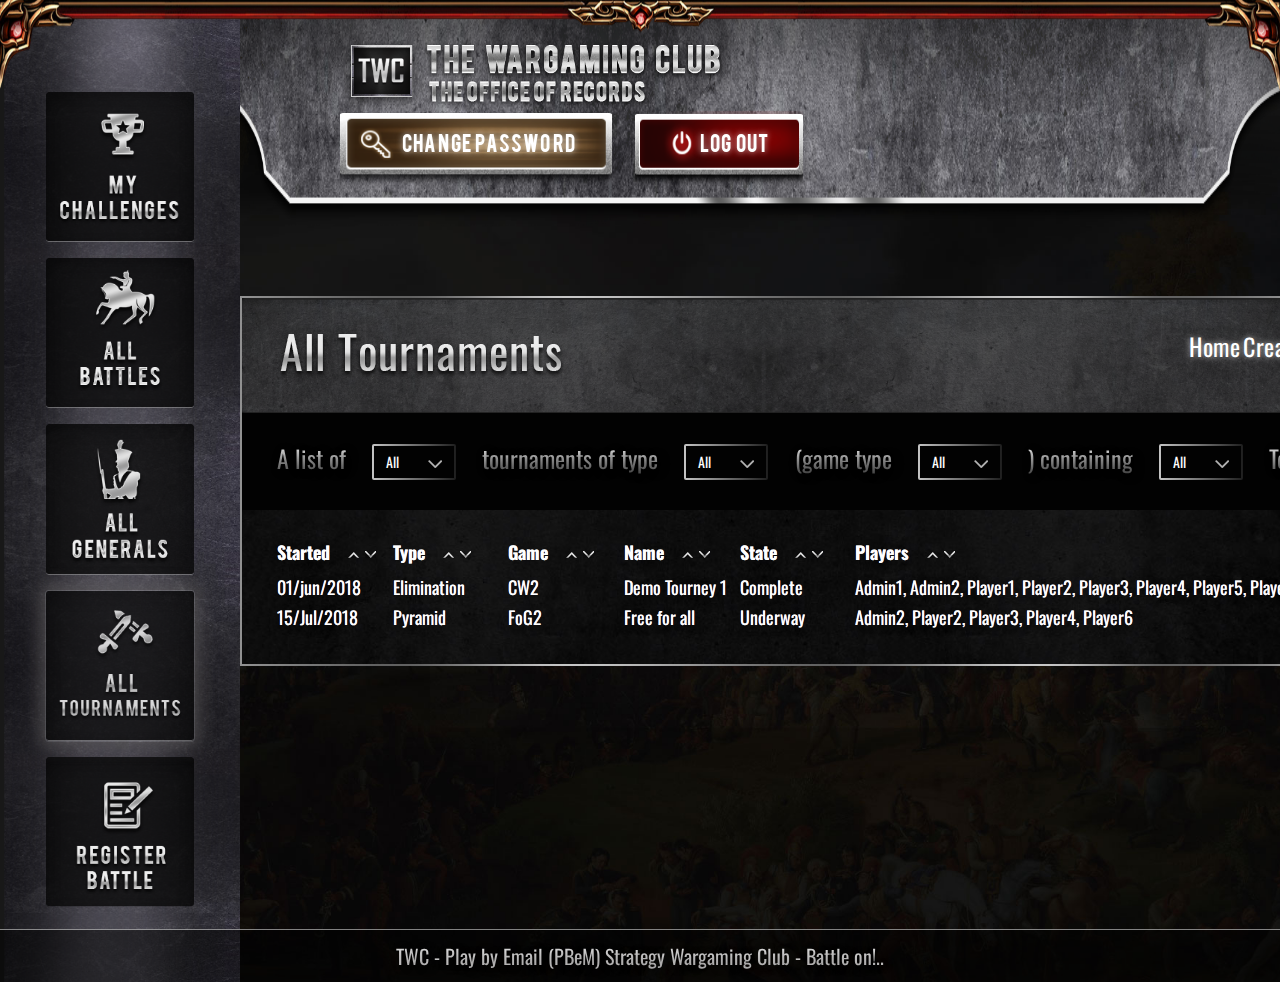
<file: design/all-tournament.html>
<!DOCTYPE html>
<html lang="en">
<head>
<meta charset="utf-8">
<meta http-equiv="X-UA-Compatible" content="IE=edge">
<meta name="viewport" content="width=device-width, initial-scale=1, maximum-scale=1, user-scalable=no">
<meta name="description" content="">
<meta name="author" content="">
<title>The Wargaming Club</title>
<!-- Bootstrap Core CSS -->
<link type="text/css" href="css/bootstrap.min.css" rel="stylesheet">

<!--Website CSS -->
<link href="css/style.css" type="text/css" rel="stylesheet">

<!-- FontAwesome CSS -->
<link href="font-awesome/css/font-awesome.min.css" rel="stylesheet" type="text/css">

<!-- Custom Fonts -->
<link href="https://fonts.googleapis.com/css?family=Oswald:200,300,400,500,600,700" rel="stylesheet">

<script src="https://ajax.googleapis.com/ajax/libs/jquery/1.12.4/jquery.min.js" type="text/javascript"></script>
</head>
<body>

<div class="all-inner">
    <div class="lt-block">
        <ul>
            <li><a data-toggle="tab" href="#s1"><span><img src="images/tab-1.png" alt=""></span></a></li>
            <li><a data-toggle="tab" href="#s2"><span><img src="images/tab-2.png" alt=""></span></a></li>
            <li><a data-toggle="tab" href="#s3"><span><img src="images/tab-3.png" alt=""></span></a></li>
            <li class="active"><a data-toggle="tab" href="#tab-tournament"><span><img src="images/tab-4.png" alt=""></span></a></li>
            <li><a data-toggle="tab" href="#s5"><span><img src="images/tab-5.png" alt=""></span></a></li>
        </ul>
    </div>
    <div class="rt-block">
        <div class="header">
            <div class="lt-box">
                <a href="#"><span><img src="images/inner-logo-title.png" alt=""></span></a>
            </div>
            <div class="rt-box">
                <a href="#">Change Password</a>
                <a href="#">Log out </a>
            </div>
        </div>
        <div class="all-body">
            <div class="tab-content">
                <div id="tab-tournament" class="tab-pane active">
                  <div class="body-box">
                    <div class="title">
                        <h2><span><img src="images/text-all-tournament.png" alt=""></span></h2>
                        <div class="button-block">
                            <a href="#">Home</a>
                            <a href="#">Create</a>
                        </div>
                    </div>
                    <div class="sort-block">
                        <h3>A list of 
                                <div class="dropdown">
                                  <button class="btn btn-primary dropdown-toggle" type="button" data-toggle="dropdown"><span class="bttns">All
                                  <span><img src="images/border-caret.png" alt=""></span></span></button>
                                  <ul class="dropdown-menu">
                                    <li><a href="#">HTML</a></li>
                                    <li><a href="#">CSS</a></li>
                                    <li><a href="#">JavaScript</a></li>
                                  </ul>
                                </div>
                                tournaments of type
                                <div class="dropdown">
                                  <button class="btn btn-primary dropdown-toggle" type="button" data-toggle="dropdown"><span class="bttns">All
                                  <span><img src="images/border-caret.png" alt=""></span></span></button>
                                  <ul class="dropdown-menu">
                                    <li><a href="#">HTML</a></li>
                                    <li><a href="#">CSS</a></li>
                                    <li><a href="#">JavaScript</a></li>
                                  </ul>
                                </div>
                                (game type
                                <div class="dropdown">
                                  <button class="btn btn-primary dropdown-toggle" type="button" data-toggle="dropdown"><span class="bttns">All
                                  <span><img src="images/border-caret.png" alt=""></span></span></button>
                                  <ul class="dropdown-menu">
                                    <li><a href="#">HTML</a></li>
                                    <li><a href="#">CSS</a></li>
                                    <li><a href="#">JavaScript</a></li>
                                  </ul>
                                </div>
                                ) containing
                                <div class="dropdown">
                                  <button class="btn btn-primary dropdown-toggle" type="button" data-toggle="dropdown"><span class="bttns">All
                                  <span><img src="images/border-caret.png" alt=""></span></span></button>
                                  <ul class="dropdown-menu">
                                    <li><a href="#">HTML</a></li>
                                    <li><a href="#">CSS</a></li>
                                    <li><a href="#">JavaScript</a></li>
                                  </ul>
                                </div>
                                Text
                        </h3>
                    </div>
                    <div class="content-block">
                      <table>
                        <tr>
                          <th>Started<span class="arrows"><a href="#"><img src="images/sort-up.png" alt=""></a><a href="#"><img src="images/sort-down.png" alt=""></a></span></th>
                          <th>Type<span class="arrows"><a href="#"><img src="images/sort-up.png" alt=""></a><a href="#"><img src="images/sort-down.png" alt=""></a></span></th>
                          <th>Game<span class="arrows"><a href="#"><img src="images/sort-up.png" alt=""></a><a href="#"><img src="images/sort-down.png" alt=""></a></span></th>
                          <th>Name<span class="arrows"><a href="#"><img src="images/sort-up.png" alt=""></a><a href="#"><img src="images/sort-down.png" alt=""></a></span></th>
                          <th>State<span class="arrows"><a href="#"><img src="images/sort-up.png" alt=""></a><a href="#"><img src="images/sort-down.png" alt=""></a></span></th>
                          <th>Players<span class="arrows"><a href="#"><img src="images/sort-up.png" alt=""></a><a href="#"><img src="images/sort-down.png" alt=""></a></span></th>
                        </tr>
                        <tr>
                          <td>01/jun/2018</td>
                          <td>Elimination</td>
                          <td>CW2</td>
                          <td>Demo Tourney 1</td>
                          <td>Complete</td>
                          <td>Admin1, Admin2, Player1, Player2, Player3, Player4, Player5, Player6</td>
                        </tr>
                        <tr>
                          <td>15/Jul/2018</td>
                          <td>Pyramid</td>
                          <td>FoG2</td>
                          <td>Free for all</td>
                          <td>Underway</td>
                          <td>Admin2, Player2, Player3, Player4, Player6</td>
                        </tr>
                      </table>
                    </div>
                  </div>
                </div>
                <div id="s2" class="tab-pane">
                  <h3>Menu 1</h3>
                  <p>Ut enim ad minim veniam, quis nostrud exercitation ullamco laboris nisi ut aliquip ex ea commodo consequat.</p>
                </div>
                <div id="s3" class="tab-pane">
                  <h3>Menu 2</h3>.
                  <p>Sed ut perspiciatis unde omnis iste natus error sit voluptatem accusantium doloremque laudantium, totam rem aperiam.</p>
                </div>
                <div id="s4" class="tab-pane">
                  <h3>Menu 3</h3>
                  <p>Eaque ipsa quae ab illo inventore veritatis et quasi architecto beatae vitae dicta sunt explicabo.</p>
                </div>
              </div>
            </div>
        </div>    
    <div class="clearfix"></div>


    <div class="footer">
        <p>TWC - Play by Email (PBeM) Strategy Wargaming Club - Battle on!..</p>
    </div>
</div>

<!-- JQuery Start -->
	<script src="js/bootstrap.min.js"></script>

    </body>
</html>
</file>
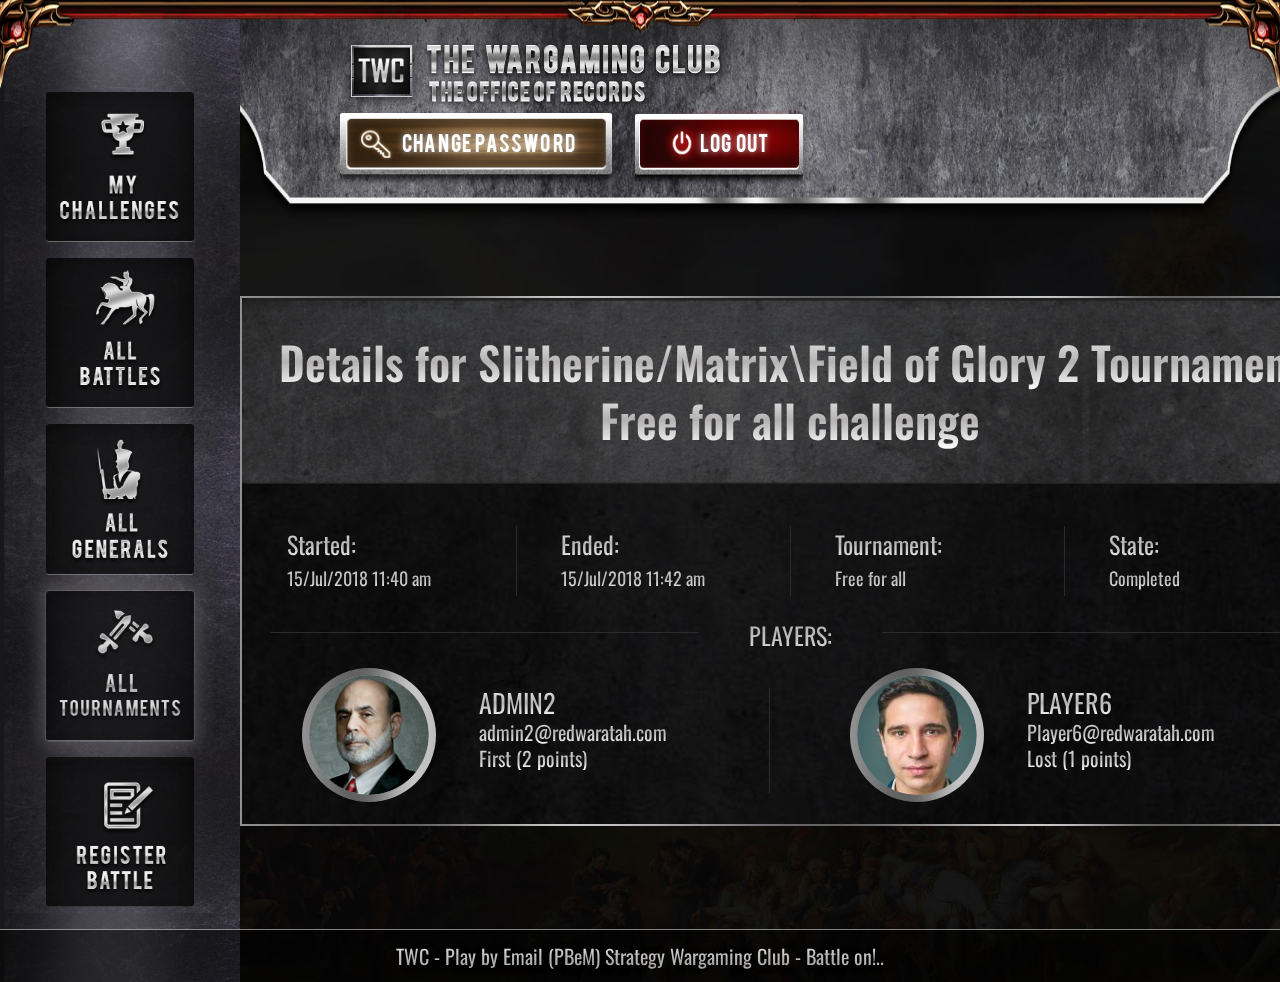
<file: design/battle-detalis.html>
<!DOCTYPE html>
<html lang="en">
<head>
<meta charset="utf-8">
<meta http-equiv="X-UA-Compatible" content="IE=edge">
<meta name="viewport" content="width=device-width, initial-scale=1, maximum-scale=1, user-scalable=no">
<meta name="description" content="">
<meta name="author" content="">
<title>The Wargaming Club</title>
<!-- Bootstrap Core CSS -->
<link type="text/css" href="css/bootstrap.min.css" rel="stylesheet">

<!--Website CSS -->
<link href="css/style.css" type="text/css" rel="stylesheet">

<!-- FontAwesome CSS -->
<link href="font-awesome/css/font-awesome.min.css" rel="stylesheet" type="text/css">

<!-- Custom Fonts -->
<link href="https://fonts.googleapis.com/css?family=Oswald:200,300,400,500,600,700" rel="stylesheet">

<script src="https://ajax.googleapis.com/ajax/libs/jquery/1.12.4/jquery.min.js" type="text/javascript"></script>
</head>
<body>

<div class="all-inner">
    <div class="lt-block">
        <ul>
            <li><a data-toggle="tab" href="#s1"><span><img src="images/tab-1.png" alt=""></span></a></li>
            <li><a data-toggle="tab" href="#s2"><span><img src="images/tab-2.png" alt=""></span></a></li>
            <li><a data-toggle="tab" href="#s3"><span><img src="images/tab-3.png" alt=""></span></a></li>
            <li class="active"><a data-toggle="tab" href="#tab-tournament"><span><img src="images/tab-4.png" alt=""></span></a></li>
            <li><a data-toggle="tab" href="#s5"><span><img src="images/tab-5.png" alt=""></span></a></li>
        </ul>
    </div>
    <div class="rt-block">
        <div class="header">
            <div class="lt-box">
                <a href="#"><span><img src="images/inner-logo-title.png" alt=""></span></a>
            </div>
            <div class="rt-box">
                <a href="#">Change Password</a>
                <a href="#">Log out </a>
            </div>
        </div>
        <div class="all-body">
            <div class="tab-content">
                <div id="tab-tournament" class="tab-pane active">
                  <div class="body-box">
                    <div class="title battle_hedng">
                        <h2>Details for Slitherine/Matrix\Field of Glory 2 Tournament</h2>
                        <h2>Free for all challenge</h2>
                    </div>
                    <div class="player_battle-det-chart">
                    	<div class="player_battle-top">
                        	<div class="item">
                            	<h4>Started:</h4>
                                <p>15/Jul/2018 11:40 am</p>
                            </div>
                            <div class="item">
                            	<h4>Ended:</h4>
                                <p>15/Jul/2018 11:42 am</p>
                            </div>
                            
                            <div class="item">
                            	<h4>Tournament:</h4>
                                <p>Free for all</p>
                            </div>
                            <div class="item">
                            	<h4>State:</h4>
                                <p>Completed</p>
                            </div>
                            <div class="clearfix"></div>
                        </div>
                        <!---->
                        <div class="player_battle-bottm">
                        	<h3>Players:</h3>
                        	<div class="player__item player__item-lt ">
                            	<div class="player-img"><div class="player-child"><img src="images/player_img.png"></div></div>
                                <div class="player_txt">
                                	<h4>Admin2</h4>
                                    <a href="#0">admin2@redwaratah.com</a>
                                    <h5>First (2 points)</h5>
                                </div>
                                <div class="clearfix"></div>
                            </div>
                            
                            <div class="player__item">
                            	<div class="player-img"><div class="player-child"><img src="images/player_img2.png"></div></div>
                                <div class="player_txt">
                                	<h4>Player6</h4>
                                    <a href="#0">Player6@redwaratah.com</a>
                                    <h5>Lost (1 points)</h5>
                                </div>
                                <div class="clearfix"></div>
                            </div>
                            <div class="clearfix"></div>
                        </div>
                    </div>
                   
                  </div>
                </div>
                <div id="s2" class="tab-pane">
                  <h3>Menu 1</h3>
                  <p>Ut enim ad minim veniam, quis nostrud exercitation ullamco laboris nisi ut aliquip ex ea commodo consequat.</p>
                </div>
                <div id="s3" class="tab-pane">
                <h4>hjhghhg</h4>
                  <h3>Menu 2</h3>
                  <p>Sed ut perspiciatis unde omnis iste natus error sit voluptatem accusantium doloremque laudantium, totam rem aperiam.</p>
                </div>
                <div id="s4" class="tab-pane">
                  <h3>Menu 3</h3>
                  <p>Eaque ipsa quae ab illo inventore veritatis et quasi architecto beatae vitae dicta sunt explicabo.</p>
                </div>
              </div>
            </div>
        </div>    
    <div class="clearfix"></div>


    <div class="footer">
        <p>TWC - Play by Email (PBeM) Strategy Wargaming Club - Battle on!..</p>
    </div>
</div>

<!-- JQuery Start -->
	<script src="js/bootstrap.min.js"></script>

    </body>
</html>
</file>
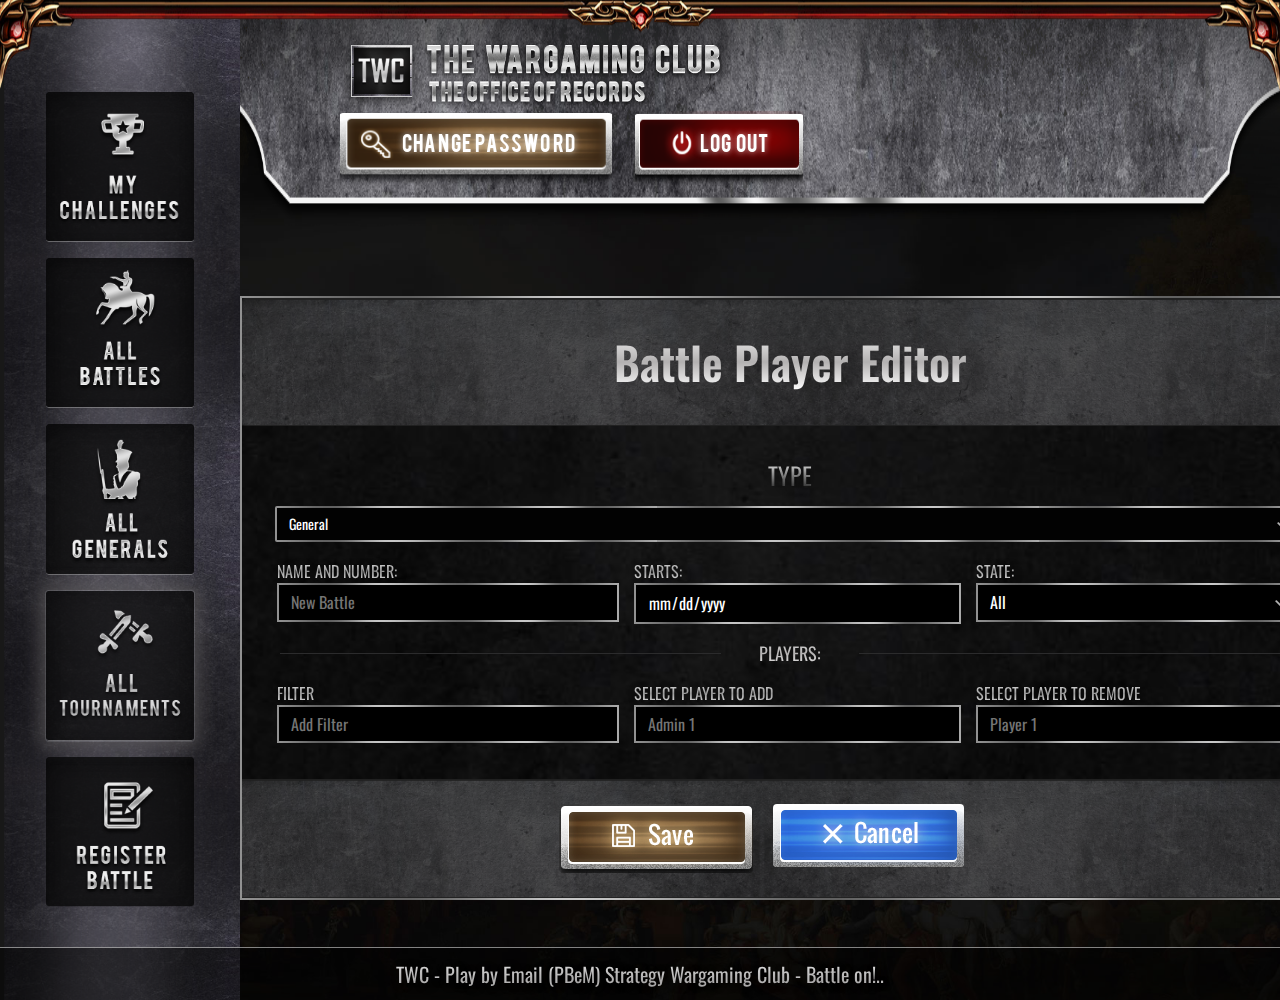
<file: design/battle-player-editor.html>
<!DOCTYPE html>
<html lang="en">
<head>
<meta charset="utf-8">
<meta http-equiv="X-UA-Compatible" content="IE=edge">
<meta name="viewport" content="width=device-width, initial-scale=1, maximum-scale=1, user-scalable=no">
<meta name="description" content="">
<meta name="author" content="">
<title>The Wargaming Club</title>
<!-- Bootstrap Core CSS -->
<link type="text/css" href="css/bootstrap.min.css" rel="stylesheet">

<!--Website CSS -->
<link href="css/style.css" type="text/css" rel="stylesheet">

<!-- FontAwesome CSS -->
<link href="font-awesome/css/font-awesome.min.css" rel="stylesheet" type="text/css">

<!-- Custom Fonts -->
<link href="https://fonts.googleapis.com/css?family=Oswald:200,300,400,500,600,700" rel="stylesheet">
<script src="https://ajax.googleapis.com/ajax/libs/jquery/1.12.4/jquery.min.js" type="text/javascript"></script>
</head>
<body>
<div class="all-inner">
  <div class="lt-block">
    <ul>
      <li><a data-toggle="tab" href="#s1"><span><img src="images/tab-1.png" alt=""></span></a></li>
      <li><a data-toggle="tab" href="#s2"><span><img src="images/tab-2.png" alt=""></span></a></li>
      <li><a data-toggle="tab" href="#s3"><span><img src="images/tab-3.png" alt=""></span></a></li>
      <li class="active"><a data-toggle="tab" href="#tab-tournament"><span><img src="images/tab-4.png" alt=""></span></a></li>
      <li><a data-toggle="tab" href="#s5"><span><img src="images/tab-5.png" alt=""></span></a></li>
    </ul>
  </div>
  <div class="rt-block">
    <div class="header">
      <div class="lt-box"> <a href="#"><span><img src="images/inner-logo-title.png" alt=""></span></a> </div>
      <div class="rt-box"> <a href="#">Change Password</a> <a href="#">Log out </a> </div>
    </div>
    <div class="all-body">
      <div class="tab-content">
        <div id="tab-tournament" class="tab-pane active">
          <div class="body-box">
            <div class="title battle_hedng">
              <h2>Battle Player Editor</h2>
            </div>
            <div class="battle__editor-chart">
              <h5>Type</h5>
              <div class="player_battle__col01">
                <div class="sort-block">
                  <div class="dropdown">
                    <button class="btn btn-primary dropdown-toggle" type="button" data-toggle="dropdown" aria-expanded="false">
                    <span class="bttns">General <span><img src="images/border-caret.png" alt=""></span></span></button>
                    <ul class="dropdown-menu">
                      <li><a href="#">HTML</a></li>
                      <li><a href="#">CSS</a></li>
                      <li><a href="#">JavaScript</a></li>
                    </ul>
                  </div>
                </div>
              </div>
              <!---->
              <div class="player_battle__col02">
              	<div class="item">
              	<p>Name and number:</p><input type="text" placeholder="New Battle">
              </div>
              
              	<div class="item">
              	<p>Starts:</p><input type="date" value="Sun Jul 29 2018">
              </div>
              <div class="item">
              		<p>State:</p>
                  <div class="dropdown">
                    <button class="btn btn-primary dropdown-toggle" type="button" data-toggle="dropdown" aria-expanded="false">
                    <span class="bttns">All <span><img src="images/border-caret.png" alt=""></span></span></button>
                    <ul class="dropdown-menu">
                      <li><a href="#">HTML</a></li>
                      <li><a href="#">CSS</a></li>
                      <li><a href="#">JavaScript</a></li>
                    </ul>
                  </div>
              </div>
              <div class="clearfix"></div>
              </div>
              
               <p class="player_battle-txt">Players:</p>
              
              <div class="player_battle__col02">
              	<div class="item">
              	<p>Filter</p><input type="text" placeholder="Add Filter">
              </div>
              
              	<div class="item">
              	<p>Select player to add</p><input type="text" placeholder="Admin 1">
              </div>
              		
                   
                
              	<div class="item">
              	<p>Select player to remove</p><input type="text" placeholder="Player 1">
              </div>
              <div class="clearfix"></div>
              </div>
              <!----> 
              
            </div>
            
            <div class="battle__editor-btn-sec">
            	<div class="itm_btn">
                	<a href="#"><img src="images/btn021.png"></a>
                    <a href="#"><img src="images/btn0201.png"></a>
                </div>
            </div>
            
          </div>
        </div>
        <div id="s2" class="tab-pane">
          <h3>Menu 1</h3>
          <p>Ut enim ad minim veniam, quis nostrud exercitation ullamco laboris nisi ut aliquip ex ea commodo consequat.</p>
        </div>
        <div id="s3" class="tab-pane">
          <h4>hjhghhg</h4>
          <h3>Menu 2</h3>
          <p>Sed ut perspiciatis unde omnis iste natus error sit voluptatem accusantium doloremque laudantium, totam rem aperiam.</p>
        </div>
        <div id="s4" class="tab-pane">
          <h3>Menu 3</h3>
          <p>Eaque ipsa quae ab illo inventore veritatis et quasi architecto beatae vitae dicta sunt explicabo.</p>
        </div>
      </div>
    </div>
  </div>
  <div class="clearfix"></div>
  <div class="footer">
    <p>TWC - Play by Email (PBeM) Strategy Wargaming Club - Battle on!..</p>
  </div>
</div>

<!-- JQuery Start --> 
<script src="js/bootstrap.min.js"></script>
</body>
</html>
</file>
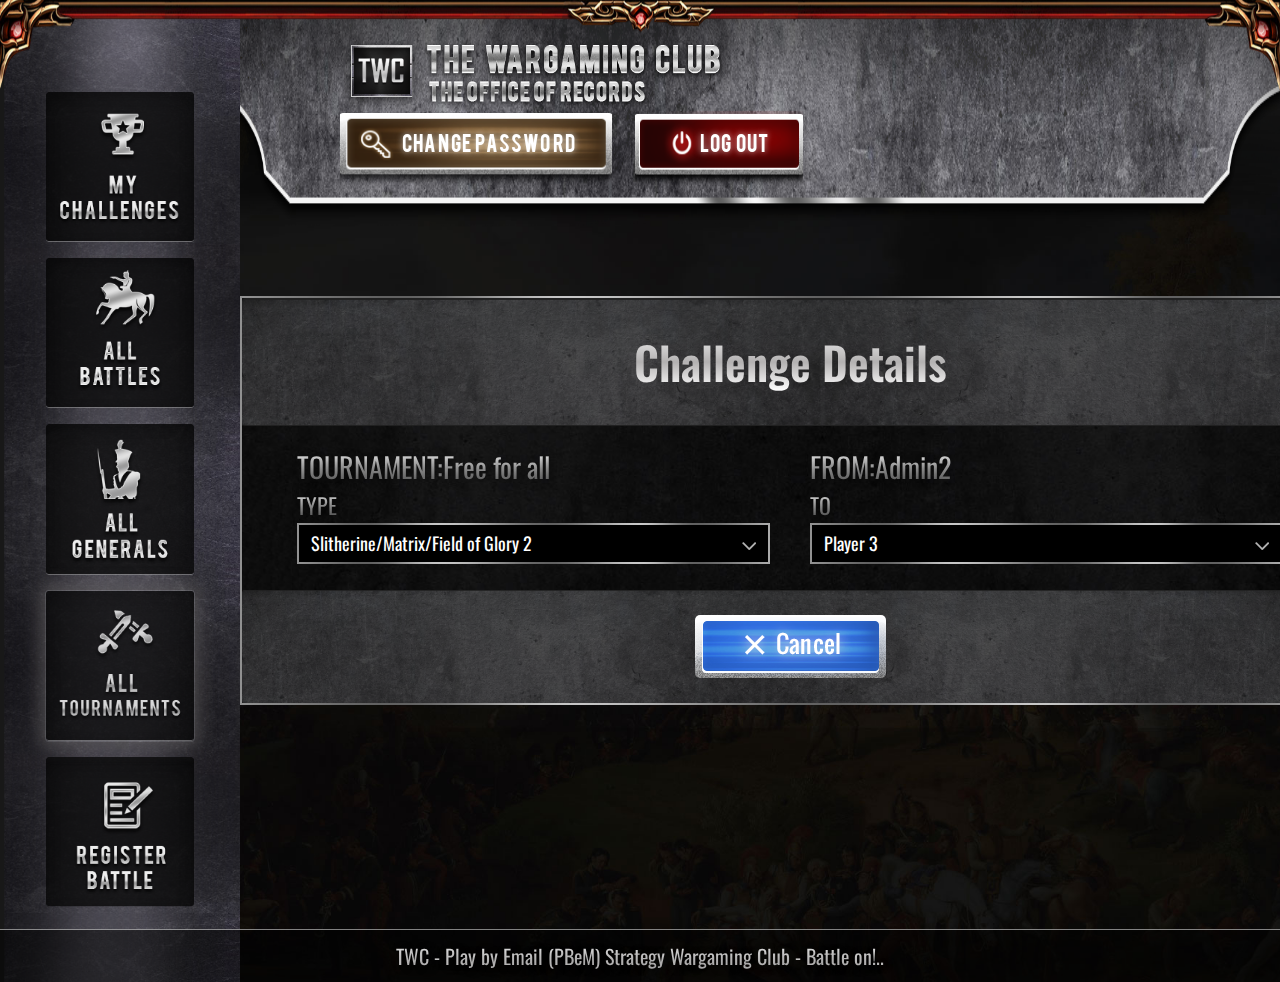
<file: design/challange-details-ver-2.html>
<!DOCTYPE html>
<html lang="en">
<head>
<meta charset="utf-8">
<meta http-equiv="X-UA-Compatible" content="IE=edge">
<meta name="viewport" content="width=device-width, initial-scale=1, maximum-scale=1, user-scalable=no">
<meta name="description" content="">
<meta name="author" content="">
<title>The Wargaming Club</title>
<!-- Bootstrap Core CSS -->
<link type="text/css" href="css/bootstrap.min.css" rel="stylesheet">

<!--Website CSS -->
<link href="css/style.css" type="text/css" rel="stylesheet">

<!-- FontAwesome CSS -->
<link href="font-awesome/css/font-awesome.min.css" rel="stylesheet" type="text/css">

<!-- Custom Fonts -->
<link href="https://fonts.googleapis.com/css?family=Oswald:200,300,400,500,600,700" rel="stylesheet">
<script src="https://ajax.googleapis.com/ajax/libs/jquery/1.12.4/jquery.min.js" type="text/javascript"></script>
</head>
<body>
<div class="all-inner">
  <div class="lt-block">
    <ul>
      <li><a data-toggle="tab" href="#s1"><span><img src="images/tab-1.png" alt=""></span></a></li>
      <li><a data-toggle="tab" href="#s2"><span><img src="images/tab-2.png" alt=""></span></a></li>
      <li><a data-toggle="tab" href="#s3"><span><img src="images/tab-3.png" alt=""></span></a></li>
      <li class="active"><a data-toggle="tab" href="#tab-tournament"><span><img src="images/tab-4.png" alt=""></span></a></li>
      <li><a data-toggle="tab" href="#s5"><span><img src="images/tab-5.png" alt=""></span></a></li>
    </ul>
  </div>
  <div class="rt-block">
    <div class="header">
      <div class="lt-box"> <a href="#"><span><img src="images/inner-logo-title.png" alt=""></span></a> </div>
      <div class="rt-box"> <a href="#">Change Password</a> <a href="#">Log out </a> </div>
    </div>
    <div class="all-body">
      <div class="tab-content">
        <div id="tab-tournament" class="tab-pane active">
          <div class="body-box">
            <div class="title battle_hedng">
              <h2>Challenge Details</h2>
            </div>
            <div class="battle__editor-chart">
              
             <div class="item__ditail-vr2">
             	<h4><span>Tournament:</span>Free for all</h4>
                <p>Type</p>
                <div class="dropdown">
                    <button class="btn btn-primary dropdown-toggle" type="button" data-toggle="dropdown" aria-expanded="false">
                    <span class="bttns">Slitherine/Matrix/Field of Glory 2 <span><img src="images/border-caret.png" alt=""></span></span></button>
                    <ul class="dropdown-menu">
                      <li><a href="#">HTML</a></li>
                      <li><a href="#">CSS</a></li>
                      <li><a href="#">JavaScript</a></li>
                    </ul>
                  </div>
             </div>
             <div class="item__ditail-vr2">
             	<h4><span>From:</span>Admin2</h4>
                <p>To</p>
                <div class="dropdown">
                    <button class="btn btn-primary dropdown-toggle" type="button" data-toggle="dropdown" aria-expanded="false">
                    <span class="bttns">Player 3<span><img src="images/border-caret.png" alt=""></span></span></button>
                    <ul class="dropdown-menu">
                      <li><a href="#">HTML</a></li>
                      <li><a href="#">CSS</a></li>
                      <li><a href="#">JavaScript</a></li>
                    </ul>
                  </div>
             </div>
             <div class="clearfix"></div>
              
              
              
              <!----> 
              
            </div>
            
            <div class="battle__editor-btn-sec">
            	<div class=" item_btn-closed">
                    <a href="#"><img src="images/btn0201.png"></a>
                </div>
            </div>
            
          </div>
        </div>
        <div id="s2" class="tab-pane">
          <h3>Menu 1</h3>
          <p>Ut enim ad minim veniam, quis nostrud exercitation ullamco laboris nisi ut aliquip ex ea commodo consequat.</p>
        </div>
        <div id="s3" class="tab-pane">
          <h4>hjhghhg</h4>
          <h3>Menu 2</h3>
          <p>Sed ut perspiciatis unde omnis iste natus error sit voluptatem accusantium doloremque laudantium, totam rem aperiam.</p>
        </div>
        <div id="s4" class="tab-pane">
          <h3>Menu 3</h3>
          <p>Eaque ipsa quae ab illo inventore veritatis et quasi architecto beatae vitae dicta sunt explicabo.</p>
        </div>
      </div>
    </div>
  </div>
  <div class="clearfix"></div>
  <div class="footer">
    <p>TWC - Play by Email (PBeM) Strategy Wargaming Club - Battle on!..</p>
  </div>
</div>

<!-- JQuery Start --> 
<script src="js/bootstrap.min.js"></script>
</body>
</html>
</file>
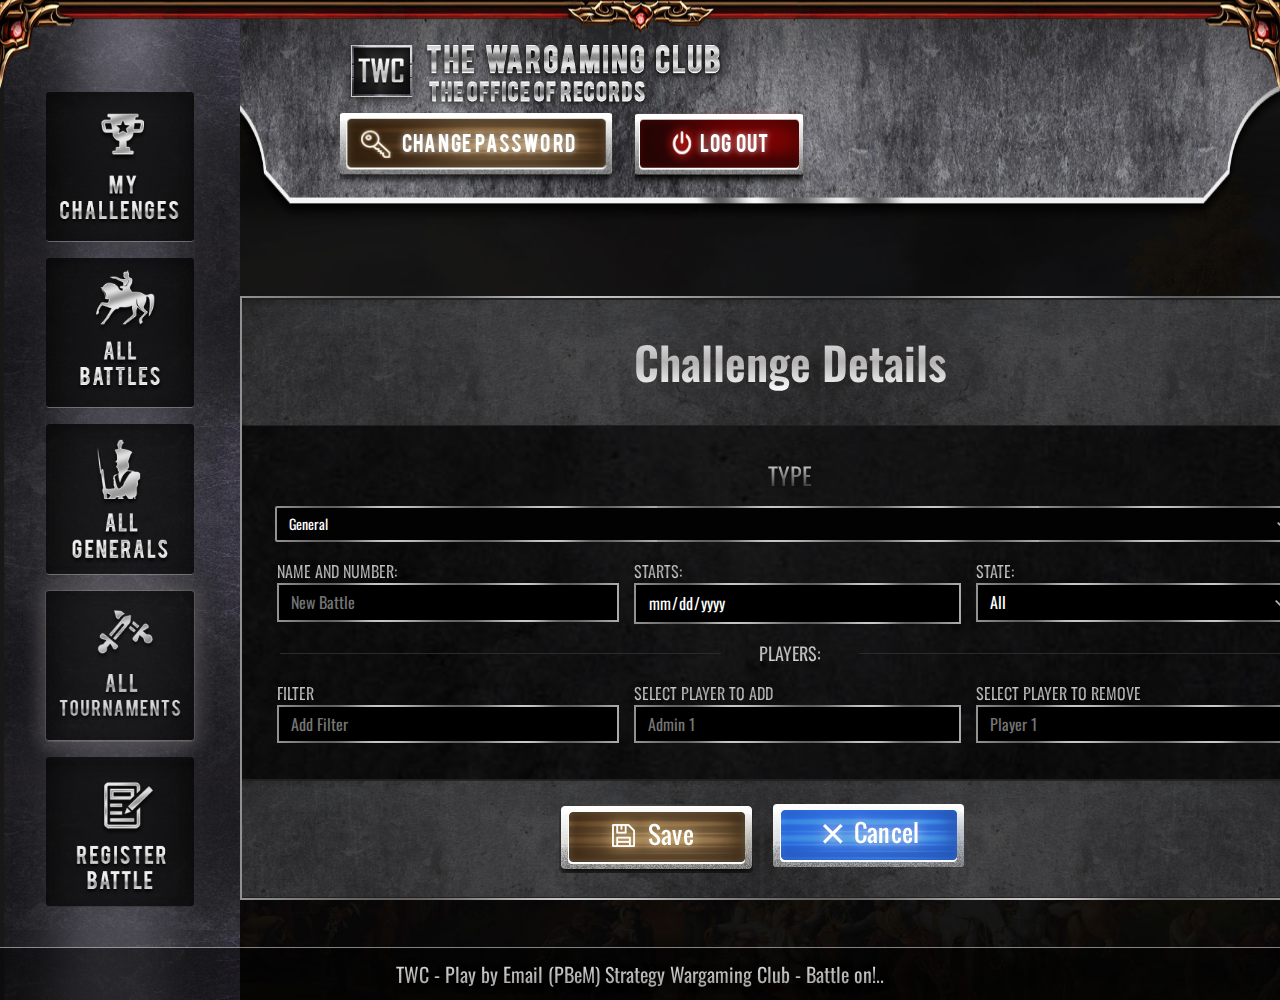
<file: design/challange-details.html>
<!DOCTYPE html>
<html lang="en">
<head>
<meta charset="utf-8">
<meta http-equiv="X-UA-Compatible" content="IE=edge">
<meta name="viewport" content="width=device-width, initial-scale=1, maximum-scale=1, user-scalable=no">
<meta name="description" content="">
<meta name="author" content="">
<title>The Wargaming Club</title>
<!-- Bootstrap Core CSS -->
<link type="text/css" href="css/bootstrap.min.css" rel="stylesheet">

<!--Website CSS -->
<link href="css/style.css" type="text/css" rel="stylesheet">

<!-- FontAwesome CSS -->
<link href="font-awesome/css/font-awesome.min.css" rel="stylesheet" type="text/css">

<!-- Custom Fonts -->
<link href="https://fonts.googleapis.com/css?family=Oswald:200,300,400,500,600,700" rel="stylesheet">
<script src="https://ajax.googleapis.com/ajax/libs/jquery/1.12.4/jquery.min.js" type="text/javascript"></script>
</head>
<body>
<div class="all-inner">
  <div class="lt-block">
    <ul>
      <li><a data-toggle="tab" href="#s1"><span><img src="images/tab-1.png" alt=""></span></a></li>
      <li><a data-toggle="tab" href="#s2"><span><img src="images/tab-2.png" alt=""></span></a></li>
      <li><a data-toggle="tab" href="#s3"><span><img src="images/tab-3.png" alt=""></span></a></li>
      <li class="active"><a data-toggle="tab" href="#tab-tournament"><span><img src="images/tab-4.png" alt=""></span></a></li>
      <li><a data-toggle="tab" href="#s5"><span><img src="images/tab-5.png" alt=""></span></a></li>
    </ul>
  </div>
  <div class="rt-block">
    <div class="header">
      <div class="lt-box"> <a href="#"><span><img src="images/inner-logo-title.png" alt=""></span></a> </div>
      <div class="rt-box"> <a href="#">Change Password</a> <a href="#">Log out </a> </div>
    </div>
    <div class="all-body">
      <div class="tab-content">
        <div id="tab-tournament" class="tab-pane active">
          <div class="body-box">
            <div class="title battle_hedng">
              <h2>Challenge Details</h2>
            </div>
            <div class="battle__editor-chart">
              <h5>Type</h5>
              <div class="player_battle__col01">
                <div class="sort-block">
                  <div class="dropdown">
                    <button class="btn btn-primary dropdown-toggle" type="button" data-toggle="dropdown" aria-expanded="false">
                    <span class="bttns">General <span><img src="images/border-caret.png" alt=""></span></span></button>
                    <ul class="dropdown-menu">
                      <li><a href="#">HTML</a></li>
                      <li><a href="#">CSS</a></li>
                      <li><a href="#">JavaScript</a></li>
                    </ul>
                  </div>
                </div>
              </div>
              <!---->
              <div class="player_battle__col02">
              	<div class="item">
              	<p>Name and number:</p><input type="text" placeholder="New Battle">
              </div>
              
              	<div class="item">
              	<p>Starts:</p><input type="date" value="Sun Jul 29 2018">
              </div>
              <div class="item">
              		<p>State:</p>
                  <div class="dropdown">
                    <button class="btn btn-primary dropdown-toggle" type="button" data-toggle="dropdown" aria-expanded="false">
                    <span class="bttns">All <span><img src="images/border-caret.png" alt=""></span></span></button>
                    <ul class="dropdown-menu">
                      <li><a href="#">HTML</a></li>
                      <li><a href="#">CSS</a></li>
                      <li><a href="#">JavaScript</a></li>
                    </ul>
                  </div>
              </div>
              <div class="clearfix"></div>
              </div>
              
               <p class="player_battle-txt">Players:</p>
              
              <div class="player_battle__col02">
              	<div class="item">
              	<p>Filter</p><input type="text" placeholder="Add Filter">
              </div>
              
              	<div class="item">
              	<p>Select player to add</p><input type="text" placeholder="Admin 1">
              </div>
              		
                   
                
              	<div class="item">
              	<p>Select player to remove</p><input type="text" placeholder="Player 1">
              </div>
              <div class="clearfix"></div>
              </div>
              <!----> 
              
            </div>
            
            <div class="battle__editor-btn-sec">
            	<div class="itm_btn">
                	<a href="#"><img src="images/btn021.png"></a>
                    <a href="#"><img src="images/btn0201.png"></a>
                </div>
            </div>
            
          </div>
        </div>
        <div id="s2" class="tab-pane">
          <h3>Menu 1</h3>
          <p>Ut enim ad minim veniam, quis nostrud exercitation ullamco laboris nisi ut aliquip ex ea commodo consequat.</p>
        </div>
        <div id="s3" class="tab-pane">
          <h4>hjhghhg</h4>
          <h3>Menu 2</h3>
          <p>Sed ut perspiciatis unde omnis iste natus error sit voluptatem accusantium doloremque laudantium, totam rem aperiam.</p>
        </div>
        <div id="s4" class="tab-pane">
          <h3>Menu 3</h3>
          <p>Eaque ipsa quae ab illo inventore veritatis et quasi architecto beatae vitae dicta sunt explicabo.</p>
        </div>
      </div>
    </div>
  </div>
  <div class="clearfix"></div>
  <div class="footer">
    <p>TWC - Play by Email (PBeM) Strategy Wargaming Club - Battle on!..</p>
  </div>
</div>

<!-- JQuery Start --> 
<script src="js/bootstrap.min.js"></script>
</body>
</html>
</file>
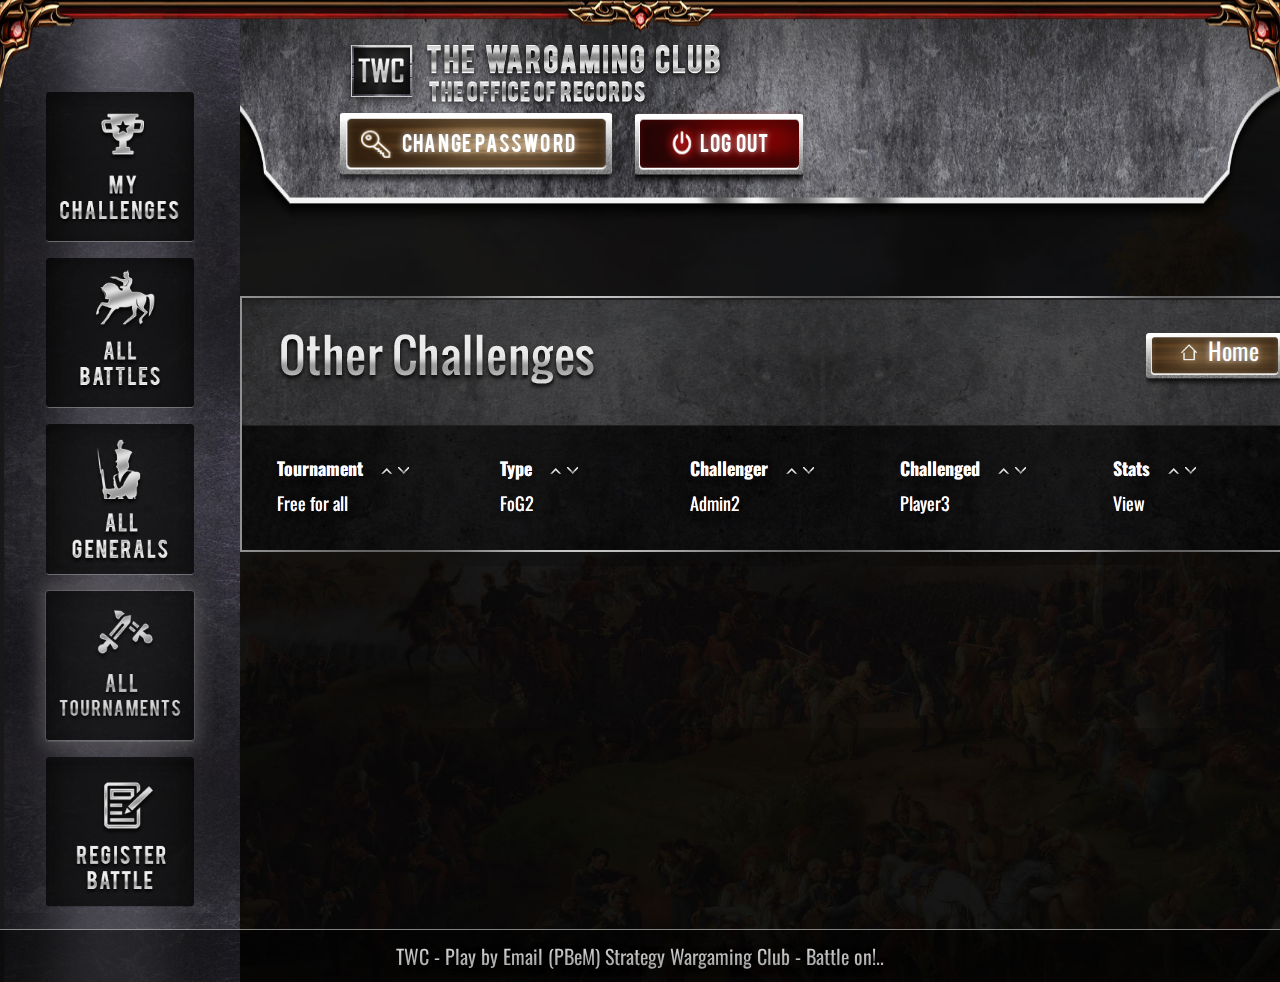
<file: design/other-challenges.html>
<!DOCTYPE html>
<html lang="en">
<head>
<meta charset="utf-8">
<meta http-equiv="X-UA-Compatible" content="IE=edge">
<meta name="viewport" content="width=device-width, initial-scale=1, maximum-scale=1, user-scalable=no">
<meta name="description" content="">
<meta name="author" content="">
<title>The Wargaming Club</title>
<!-- Bootstrap Core CSS -->
<link type="text/css" href="css/bootstrap.min.css" rel="stylesheet">

<!--Website CSS -->
<link href="css/style.css" type="text/css" rel="stylesheet">

<!-- FontAwesome CSS -->
<link href="font-awesome/css/font-awesome.min.css" rel="stylesheet" type="text/css">

<!-- Custom Fonts -->
<link href="https://fonts.googleapis.com/css?family=Oswald:200,300,400,500,600,700" rel="stylesheet">

<script src="https://ajax.googleapis.com/ajax/libs/jquery/1.12.4/jquery.min.js" type="text/javascript"></script>
</head>
<body>

<div class="all-inner">
    <div class="lt-block">
        <ul>
            <li><a data-toggle="tab" href="#s1"><span><img src="images/tab-1.png" alt=""></span></a></li>
            <li><a data-toggle="tab" href="#s2"><span><img src="images/tab-2.png" alt=""></span></a></li>
            <li><a data-toggle="tab" href="#s3"><span><img src="images/tab-3.png" alt=""></span></a></li>
            <li class="active"><a data-toggle="tab" href="#tab-tournament"><span><img src="images/tab-4.png" alt=""></span></a></li>
            <li><a data-toggle="tab" href="#s5"><span><img src="images/tab-5.png" alt=""></span></a></li>
        </ul>
    </div>
    <div class="rt-block">
        <div class="header">
            <div class="lt-box">
                <a href="#"><span><img src="images/inner-logo-title.png" alt=""></span></a>
            </div>
            <div class="rt-box">
                <a href="#">Change Password</a>
                <a href="#">Log out </a>
            </div>
        </div>
        <div class="all-body">
            <div class="tab-content">
                <div id="tab-tournament" class="tab-pane active">
                  <div class="body-box">
                    <div class="title">
                        <h2><span><img src="images/other-challenges.png" alt=""></span></h2>
                        <div class="button-block">
                            <a href="#" id="home-btn">Home</a>
                        </div>
                    </div>
                    <!-- <div class="sort-block">
                        <h3>A list of 
                                <div class="dropdown">
                                  <button class="btn btn-primary dropdown-toggle" type="button" data-toggle="dropdown"><span class="bttns">All
                                  <span><img src="images/border-caret.png" alt=""></span></span></button>
                                  <ul class="dropdown-menu">
                                    <li><a href="#">HTML</a></li>
                                    <li><a href="#">CSS</a></li>
                                    <li><a href="#">JavaScript</a></li>
                                  </ul>
                                </div>
                                tournaments of type
                                <div class="dropdown">
                                  <button class="btn btn-primary dropdown-toggle" type="button" data-toggle="dropdown"><span class="bttns">All
                                  <span><img src="images/border-caret.png" alt=""></span></span></button>
                                  <ul class="dropdown-menu">
                                    <li><a href="#">HTML</a></li>
                                    <li><a href="#">CSS</a></li>
                                    <li><a href="#">JavaScript</a></li>
                                  </ul>
                                </div>
                                (game type
                                <div class="dropdown">
                                  <button class="btn btn-primary dropdown-toggle" type="button" data-toggle="dropdown"><span class="bttns">All
                                  <span><img src="images/border-caret.png" alt=""></span></span></button>
                                  <ul class="dropdown-menu">
                                    <li><a href="#">HTML</a></li>
                                    <li><a href="#">CSS</a></li>
                                    <li><a href="#">JavaScript</a></li>
                                  </ul>
                                </div>
                                ) containing
                                <div class="dropdown">
                                  <button class="btn btn-primary dropdown-toggle" type="button" data-toggle="dropdown"><span class="bttns">All
                                  <span><img src="images/border-caret.png" alt=""></span></span></button>
                                  <ul class="dropdown-menu">
                                    <li><a href="#">HTML</a></li>
                                    <li><a href="#">CSS</a></li>
                                    <li><a href="#">JavaScript</a></li>
                                  </ul>
                                </div>
                                Text
                        </h3>
                    </div> -->
                    <div class="content-block">
                      <table>
                        <tr>
                          <th>Tournament<span class="arrows"><a href="#"><img src="images/sort-up.png" alt=""></a><a href="#"><img src="images/sort-down.png" alt=""></a></span></th>
                          <th>Type<span class="arrows"><a href="#"><img src="images/sort-up.png" alt=""></a><a href="#"><img src="images/sort-down.png" alt=""></a></span></th>
                          <th>Challenger<span class="arrows"><a href="#"><img src="images/sort-up.png" alt=""></a><a href="#"><img src="images/sort-down.png" alt=""></a></span></th>
                          <th>Challenged<span class="arrows"><a href="#"><img src="images/sort-up.png" alt=""></a><a href="#"><img src="images/sort-down.png" alt=""></a></span></th>
                          <th>Stats<span class="arrows"><a href="#"><img src="images/sort-up.png" alt=""></a><a href="#"><img src="images/sort-down.png" alt=""></a></span></th>
                        </tr>
                        <tr>
                          <td>Free for all</td>
                          <td>FoG2</td>
                          <td>Admin2</td>
                          <td>Player3</td>
                          <td>View</td>
                        </tr>
                      </table>
                    </div>
                  </div>
                </div>
              </div>
            </div>
        </div>    
    <div class="clearfix"></div>


    <div class="footer">
        <p>TWC - Play by Email (PBeM) Strategy Wargaming Club - Battle on!..</p>
    </div>
</div>

<!-- JQuery Start -->
	<script src="js/bootstrap.min.js"></script>

    </body>
</html>
</file>
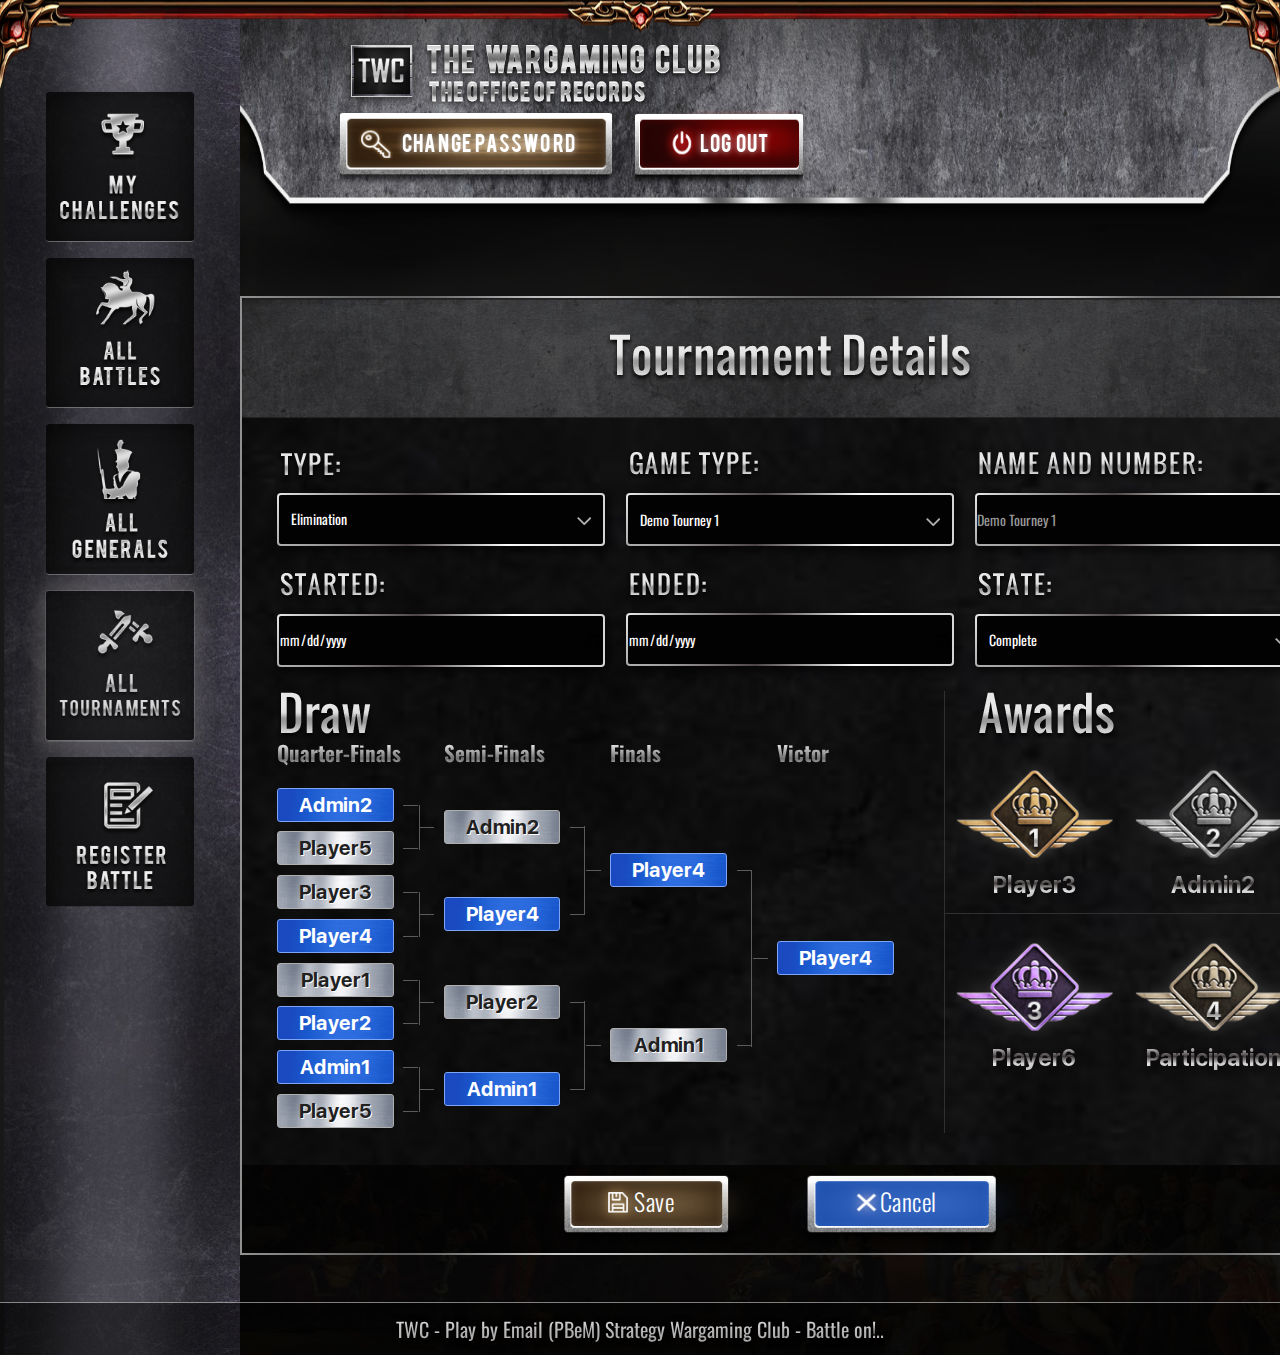
<file: design/tournament-details-elimination.html>
<!DOCTYPE html>
<html lang="en">
<head>
<meta charset="utf-8">
<meta http-equiv="X-UA-Compatible" content="IE=edge">
<meta name="viewport" content="width=device-width, initial-scale=1, maximum-scale=1, user-scalable=no">
<meta name="description" content="">
<meta name="author" content="">
<title>The Wargaming Club</title>
<!-- Bootstrap Core CSS -->
<link type="text/css" href="css/bootstrap.min.css" rel="stylesheet">

<!--Website CSS -->
<link href="css/style.css" type="text/css" rel="stylesheet">

<!-- FontAwesome CSS -->
<link href="font-awesome/css/font-awesome.min.css" rel="stylesheet" type="text/css">

<!-- Custom Fonts -->
<link href="https://fonts.googleapis.com/css?family=Oswald:200,300,400,500,600,700" rel="stylesheet">

<script src="https://ajax.googleapis.com/ajax/libs/jquery/1.12.4/jquery.min.js" type="text/javascript"></script>
</head>
<body>

<div class="all-inner">
    <div class="lt-block">
        <ul>
            <li><a data-toggle="tab" href="#s1"><span><img src="images/tab-1.png" alt=""></span></a></li>
            <li><a data-toggle="tab" href="#s2"><span><img src="images/tab-2.png" alt=""></span></a></li>
            <li><a data-toggle="tab" href="#s3"><span><img src="images/tab-3.png" alt=""></span></a></li>
            <li class="active"><a data-toggle="tab" href="#tab-tournament"><span><img src="images/tab-4.png" alt=""></span></a></li>
            <li><a data-toggle="tab" href="#s5"><span><img src="images/tab-5.png" alt=""></span></a></li>
        </ul>
    </div>
    <div class="rt-block">
        <div class="header">
            <div class="lt-box">
                <a href="#"><span><img src="images/inner-logo-title.png" alt=""></span></a>
            </div>
            <div class="rt-box">
                <a href="#">Change Password</a>
                <a href="#">Log out </a>
            </div>
        </div>
        <div class="all-body">
            <div class="tab-content">
                <div id="tab-tournament" class="tab-pane active">
                  <div class="body-box">
                    <div class="title text-center block">
                        <h2><span><img src="images/tournament-details.png" alt=""></span></h2>
                    </div>
                    <div class="content-block">
                      <div class="tournament-sort">
                        <div class="sort">
                          <h3><span><img src="images/type-text.png" alt=""></span></h3>
                            <div class="dropdown">
                              <button class="btn btn-primary dropdown-toggle" type="button" data-toggle="dropdown"><span class="bttns">Elimination
                                <span><img src="images/border-caret.png" alt=""></span></span></button>
                                <ul class="dropdown-menu">
                                  <li><a href="#">HTML</a></li>
                                  <li><a href="#">CSS</a></li>
                                  <li><a href="#">JavaScript</a></li>
                                </ul>
                              </div>
                        </div>
                        <div class="sort">
                          <h3><span><img src="images/game-type-text.png" alt=""></span></h3>
                          <div class="dropdown">
                            <button class="btn btn-primary dropdown-toggle" type="button" data-toggle="dropdown"><span class="bttns">Demo Tourney 1
                              <span><img src="images/border-caret.png" alt=""></span></span></button>
                              <ul class="dropdown-menu">
                                <li><a href="#">HTML</a></li>
                                <li><a href="#">CSS</a></li>
                                <li><a href="#">JavaScript</a></li>
                              </ul>
                            </div>
                        </div>
                        <div class="sort">
                          <h3><span><img src="images/name-and-number-text.png" alt=""></span></h3>
                              <input type="text" class="form-control" placeholder="Demo Tourney 1">
                        </div>
                        <div class="sort">
                          <h3><span><img src="images/started-text.png" alt=""></span></h3>
                          <input type="date" class="form-control">
                        </div>
                        <div class="sort">
                          <h3><span><img src="images/ended-text.png" alt=""></span></h3>
                           <input type="date" class="form-control">
                        </div>
                        <div class="sort">
                          <h3><span><img src="images/state-text.png" alt=""></span></h3>
                            <div class="dropdown">
                              <button class="btn btn-primary dropdown-toggle" type="button" data-toggle="dropdown"><span class="bttns">Complete
                                <span><img src="images/border-caret.png" alt=""></span></span></button>
                                <ul class="dropdown-menu">
                                  <li><a href="#">HTML</a></li>
                                  <li><a href="#">CSS</a></li>
                                  <li><a href="#">JavaScript</a></li>
                                </ul>
                              </div>
                        </div>
                      </div>
                      <div class="draw-awards-block">
                        <div class="draw-block">
                          <h3><span><img src="images/draw-text.png" alt=""></span></h3>
                          <div class="all-boxes">
                            <div class="box">
                              <h4>Quarter-Finals</h4>
                              <ul>
                                <li class="blue-but">Admin2</li>
                                <li class="grey-but">Player5</li>
                                <li class="grey-but">Player3</li>
                                <li class="blue-but">Player4</li>
                                <li class="grey-but">Player1</li>
                                <li class="blue-but">Player2</li>
                                <li class="blue-but">Admin1</li>
                                <li class="grey-but">Player5</li>
                              </ul>
                            </div>
                            <div class="box">
                              <h4>Semi-Finals</h4>
                              <ul>
                                <li class="grey-but">Admin2</li>
                                <li class="blue-but">Player4</li>
                                <li class="grey-but">Player2</li>
                                <li class="blue-but">Admin1</li>
                              </ul>
                            </div>
                            <div class="box">
                              <h4>Finals</h4>
                              <ul>
                                <li class="blue-but"><span>Player4</span></li>
                                <li class="grey-but"><span>Admin1</span></li>
                              </ul>
                            </div>
                            <div class="box">
                              <h4>Victor</h4>
                              <ul>
                                <li class="blue-but">Player4</li>
                              </ul>
                            </div>
                          </div>
                        </div>
                        <div class="awards-block">
                          <h3><span><img src="images/awards-text.png" alt=""></span></h3>
                          <div class="all-awards">
                            <div class="box">
                              <img src="images/awards-icon-1.png" alt="">
                              <p>Player3</p>
                            </div>
                            <div class="box">
                              <img src="images/awards-icon-2.png" alt="">
                              <p>Admin2</p>
                            </div>
                            <div class="box">
                              <img src="images/awards-icon-3.png" alt="">
                              <p>Player6</p>
                            </div>
                            <div class="box">
                              <img src="images/awards-icon-4.png" alt="">
                              <p>Participation</p>
                            </div>
                          </div>
                        </div>
                      </div>
                    </div>
                    <div class="tournament-buttons">
                      <a href="#">Save</a>
                      <a href="#">Cancel</a>
                    </div>
                  </div>
                </div>
                <div id="s2" class="tab-pane">
                  <h3>Menu 1</h3>
                  <p>Ut enim ad minim veniam, quis nostrud exercitation ullamco laboris nisi ut aliquip ex ea commodo consequat.</p>
                </div>
                <div id="s3" class="tab-pane">
                  <h3>Menu 2</h3>.
                  <p>Sed ut perspiciatis unde omnis iste natus error sit voluptatem accusantium doloremque laudantium, totam rem aperiam.</p>
                </div>
                <div id="s4" class="tab-pane">
                  <h3>Menu 3</h3>
                  <p>Eaque ipsa quae ab illo inventore veritatis et quasi architecto beatae vitae dicta sunt explicabo.</p>
                </div>
              </div>
            </div>
        </div>    
    <div class="clearfix"></div>


    <div class="footer">
        <p>TWC - Play by Email (PBeM) Strategy Wargaming Club - Battle on!..</p>
    </div>
</div>

<!-- JQuery Start -->
	<script src="js/bootstrap.min.js"></script>

    </body>
</html>
</file>
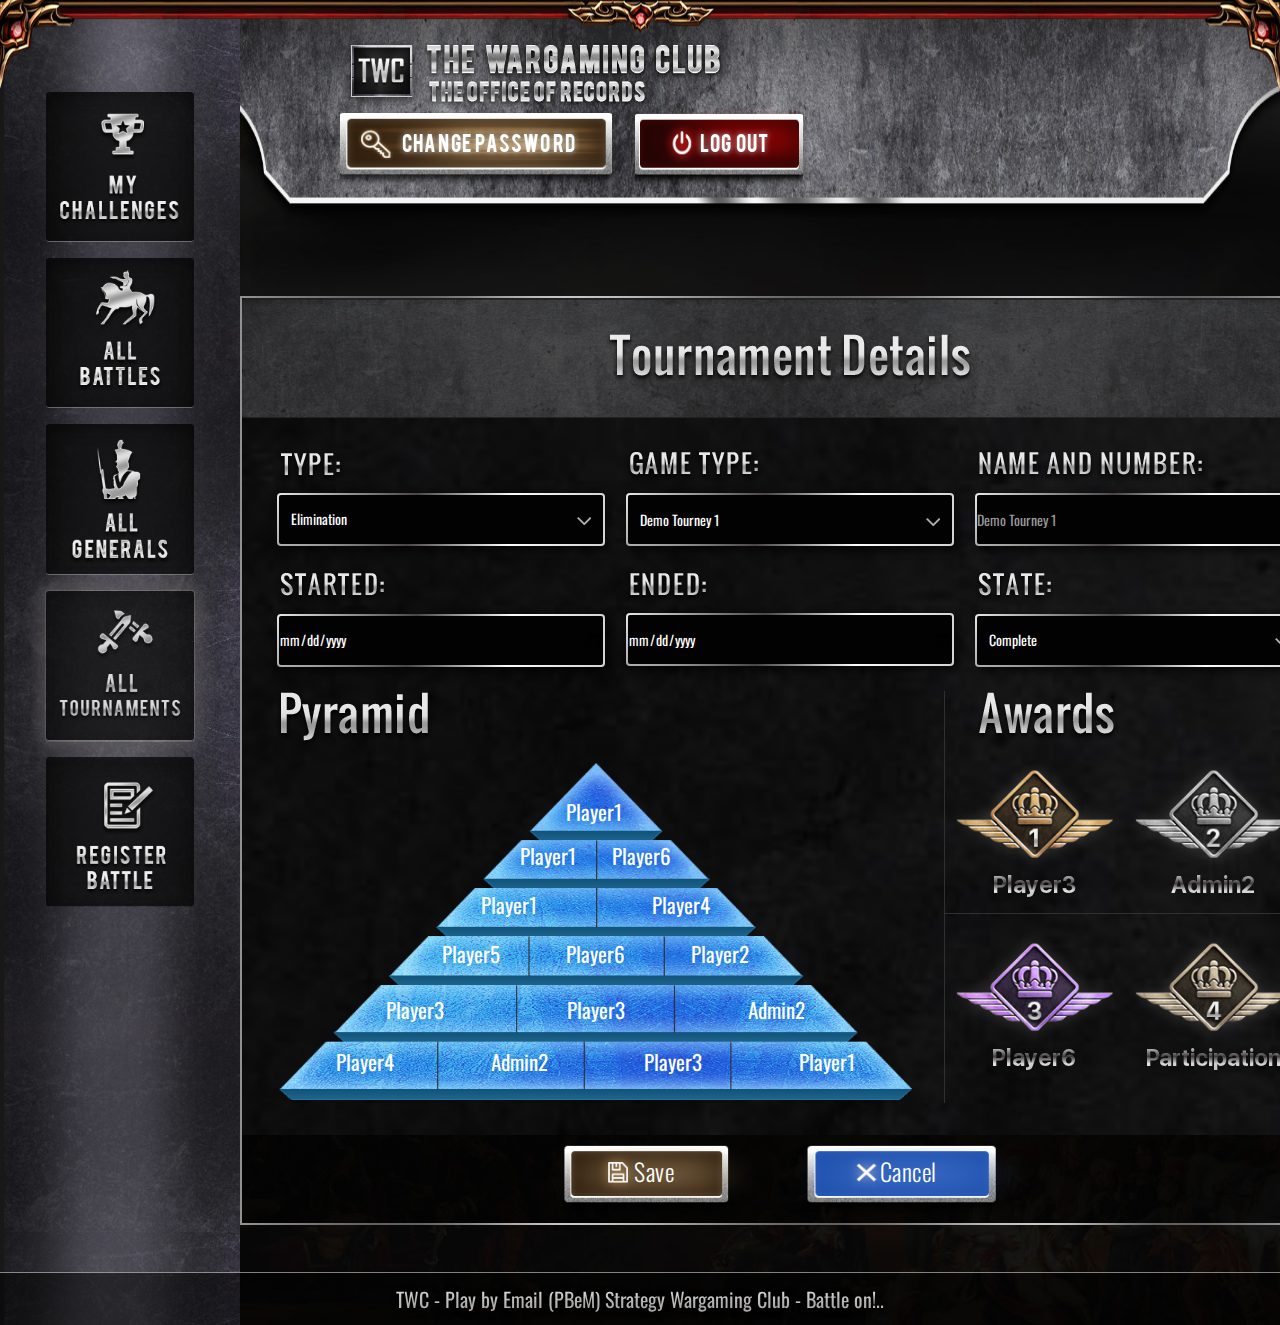
<file: design/tournament-details-pyramid.html>
<!DOCTYPE html>
<html lang="en">
<head>
<meta charset="utf-8">
<meta http-equiv="X-UA-Compatible" content="IE=edge">
<meta name="viewport" content="width=device-width, initial-scale=1, maximum-scale=1, user-scalable=no">
<meta name="description" content="">
<meta name="author" content="">
<title>The Wargaming Club</title>
<!-- Bootstrap Core CSS -->
<link type="text/css" href="css/bootstrap.min.css" rel="stylesheet">

<!--Website CSS -->
<link href="css/style.css" type="text/css" rel="stylesheet">

<!-- FontAwesome CSS -->
<link href="font-awesome/css/font-awesome.min.css" rel="stylesheet" type="text/css">

<!-- Custom Fonts -->
<link href="https://fonts.googleapis.com/css?family=Oswald:200,300,400,500,600,700" rel="stylesheet">

<script src="https://ajax.googleapis.com/ajax/libs/jquery/1.12.4/jquery.min.js" type="text/javascript"></script>
</head>
<body>

<div class="all-inner">
    <div class="lt-block">
        <ul>
            <li><a data-toggle="tab" href="#s1"><span><img src="images/tab-1.png" alt=""></span></a></li>
            <li><a data-toggle="tab" href="#s2"><span><img src="images/tab-2.png" alt=""></span></a></li>
            <li><a data-toggle="tab" href="#s3"><span><img src="images/tab-3.png" alt=""></span></a></li>
            <li class="active"><a data-toggle="tab" href="#tab-tournament"><span><img src="images/tab-4.png" alt=""></span></a></li>
            <li><a data-toggle="tab" href="#s5"><span><img src="images/tab-5.png" alt=""></span></a></li>
        </ul>
    </div>
    <div class="rt-block">
        <div class="header">
            <div class="lt-box">
                <a href="#"><span><img src="images/inner-logo-title.png" alt=""></span></a>
            </div>
            <div class="rt-box">
                <a href="#">Change Password</a>
                <a href="#">Log out </a>
            </div>
        </div>
        <div class="all-body">
            <div class="tab-content">
                <div id="tab-tournament" class="tab-pane active">
                  <div class="body-box">
                    <div class="title text-center block">
                        <h2><span><img src="images/tournament-details.png" alt=""></span></h2>
                    </div>
                    <div class="content-block">
                      <div class="tournament-sort">
                        <div class="sort">
                          <h3><span><img src="images/type-text.png" alt=""></span></h3>
                            <div class="dropdown">
                              <button class="btn btn-primary dropdown-toggle" type="button" data-toggle="dropdown"><span class="bttns">Elimination
                                <span><img src="images/border-caret.png" alt=""></span></span></button>
                                <ul class="dropdown-menu">
                                  <li><a href="#">HTML</a></li>
                                  <li><a href="#">CSS</a></li>
                                  <li><a href="#">JavaScript</a></li>
                                </ul>
                              </div>
                        </div>
                        <div class="sort">
                          <h3><span><img src="images/game-type-text.png" alt=""></span></h3>
                          <div class="dropdown">
                            <button class="btn btn-primary dropdown-toggle" type="button" data-toggle="dropdown"><span class="bttns">Demo Tourney 1
                              <span><img src="images/border-caret.png" alt=""></span></span></button>
                              <ul class="dropdown-menu">
                                <li><a href="#">HTML</a></li>
                                <li><a href="#">CSS</a></li>
                                <li><a href="#">JavaScript</a></li>
                              </ul>
                            </div>
                        </div>
                        <div class="sort">
                          <h3><span><img src="images/name-and-number-text.png" alt=""></span></h3>
                              <input type="text" class="form-control" placeholder="Demo Tourney 1">
                        </div>
                        <div class="sort">
                          <h3><span><img src="images/started-text.png" alt=""></span></h3>
                          <input type="date" class="form-control">
                        </div>
                        <div class="sort">
                          <h3><span><img src="images/ended-text.png" alt=""></span></h3>
                           <input type="date" class="form-control">
                        </div>
                        <div class="sort">
                          <h3><span><img src="images/state-text.png" alt=""></span></h3>
                            <div class="dropdown">
                              <button class="btn btn-primary dropdown-toggle" type="button" data-toggle="dropdown"><span class="bttns">Complete
                                <span><img src="images/border-caret.png" alt=""></span></span></button>
                                <ul class="dropdown-menu">
                                  <li><a href="#">HTML</a></li>
                                  <li><a href="#">CSS</a></li>
                                  <li><a href="#">JavaScript</a></li>
                                </ul>
                              </div>
                        </div>
                      </div>
                      <div class="draw-awards-block">
                        <!-- <div class="draw-block">
                          <h3><span><img src="images/draw-text.png" alt=""></span></h3>
                          <div class="all-boxes">
                            <div class="box">
                              <h4>Quarter-Finals</h4>
                              <ul>
                                <li class="blue-but">Admin2</li>
                                <li class="grey-but">Player5</li>
                                <li class="grey-but">Player3</li>
                                <li class="blue-but">Player4</li>
                                <li class="grey-but">Player1</li>
                                <li class="blue-but">Player2</li>
                                <li class="blue-but">Admin1</li>
                                <li class="grey-but">Player5</li>
                              </ul>
                            </div>
                            <div class="box">
                              <h4>Semi-Finals</h4>
                              <ul>
                                <li class="grey-but">Admin2</li>
                                <li class="blue-but">Player4</li>
                                <li class="grey-but">Player2</li>
                                <li class="blue-but">Admin1</li>
                              </ul>
                            </div>
                            <div class="box">
                              <h4>Finals</h4>
                              <ul>
                                <li class="blue-but"><span>Player4</span></li>
                                <li class="grey-but"><span>Admin1</span></li>
                              </ul>
                            </div>
                            <div class="box">
                              <h4>Victor</h4>
                              <ul>
                                <li class="blue-but">Player4</li>
                              </ul>
                            </div>
                          </div>
                        </div> -->
                        <div class="pyrimid-block">
                          <h3><span><img src="images/pyrimid-text.png" alt=""></span></h3>
                          <div class="pyrimid-img-block">
                            <ul>
                              <li><span>Player1</span></li>
                              <li><span>Player1</span> <span>Player6</span></li>
                              <li><span>Player1</span> <span>player4</span></li>
                              <li><span>player5</span> <span>player6</span> <span>player2</span></li>
                              <li><span>player3</span> <span>player3</span> <span>Admin2</span></li>
                              <li><span>player4</span> <span>Admin2</span> <span>Player3</span> <span>Player1</span></li>
                            </ul>
                          </div>
                        </div>
                        <div class="awards-block">
                          <h3><span><img src="images/awards-text.png" alt=""></span></h3>
                          <div class="all-awards">
                            <div class="box">
                              <img src="images/awards-icon-1.png" alt="">
                              <p>Player3</p>
                            </div>
                            <div class="box">
                              <img src="images/awards-icon-2.png" alt="">
                              <p>Admin2</p>
                            </div>
                            <div class="box">
                              <img src="images/awards-icon-3.png" alt="">
                              <p>Player6</p>
                            </div>
                            <div class="box">
                              <img src="images/awards-icon-4.png" alt="">
                              <p>Participation</p>
                            </div>
                          </div>
                        </div>
                      </div>
                    </div>
                    <div class="tournament-buttons">
                      <a href="#">Save</a>
                      <a href="#">Cancel</a>
                    </div>
                  </div>
                </div>
                <div id="s2" class="tab-pane">
                  <h3>Menu 1</h3>
                  <p>Ut enim ad minim veniam, quis nostrud exercitation ullamco laboris nisi ut aliquip ex ea commodo consequat.</p>
                </div>
                <div id="s3" class="tab-pane">
                  <h3>Menu 2</h3>.
                  <p>Sed ut perspiciatis unde omnis iste natus error sit voluptatem accusantium doloremque laudantium, totam rem aperiam.</p>
                </div>
                <div id="s4" class="tab-pane">
                  <h3>Menu 3</h3>
                  <p>Eaque ipsa quae ab illo inventore veritatis et quasi architecto beatae vitae dicta sunt explicabo.</p>
                </div>
              </div>
            </div>
        </div>    
    <div class="clearfix"></div>


    <div class="footer">
        <p>TWC - Play by Email (PBeM) Strategy Wargaming Club - Battle on!..</p>
    </div>
</div>

<!-- JQuery Start -->
	<script src="js/bootstrap.min.js"></script>

    </body>
</html>
</file>
<file: design/css/style.css>
@charset "utf-8";
/* CSS Document */
body{ width:100%; padding:0; margin:0; background:#fff; font-family: 'Bebas'; }
a{ outline:none; }
a:focus, a:hover{ outline:none; text-decoration:none; }
ul{ padding:0; margin:0; list-style:none; }
p,h1,h2,h3 { padding: 0; margin: 0; }
img { width: auto; height: auto; max-width: 100% }
/* ___________________ Fontface Start ______________________*/
@font-face {
    font-family: 'Bebas';
    src: url('../fonts/Bebas.eot');
    src: url('../fonts/Bebas.eot?#iefix') format('embedded-opentype'),
        url('../fonts/Bebas.woff2') format('woff2'),
        url('../fonts/Bebas.woff') format('woff'),
        url('../fonts/Bebas.ttf') format('truetype'),
        url('../fonts/Bebas.svg#Bebas') format('svg');
    font-weight: normal;
    font-style: normal;
}
@font-face {
    font-family: 'SF UI Display Bold';
    src: url('../fonts/SFUIDisplay-Bold.eot');
    src: url('../fonts/SFUIDisplay-Bold.eot?#iefix') format('embedded-opentype'),
        url('../fonts/SFUIDisplay-Bold.woff2') format('woff2'),
        url('../fonts/SFUIDisplay-Bold.woff') format('woff'),
        url('../fonts/SFUIDisplay-Bold.ttf') format('truetype'),
        url('../fonts/SFUIDisplay-Bold.svg#SFUIDisplay-Bold') format('svg');
    font-weight: 700;
    font-style: normal;
}
@font-face {
  font-family: 'WantedM54';
  src: url('../fonts/WantedM54.eot?#iefix') format('embedded-opentype'),  
       url('../fonts/WantedM54.woff') format('woff'), 
       url('../fonts/WantedM54.ttf')  format('truetype'), 
       url('../fonts/WantedM54.svg#WantedM54') format('svg');
  font-weight: normal;
  font-style: normal;
}


/* ___________________ Fontface Ends _______________________*/

/* ___________________ Header Starts _______________________*/

.login-page { position: relative; width: 100vw; height: 100vh; background: url(../images/login-bg.jpg) no-repeat 0 0; background-size: cover; padding: 22px 0 0 0; margin: 0; text-align: center;  }
.login-page .logo-block { display: inline-block; padding: 0 0 15px 0; margin: 0; }
.login-page .logo-block a { display: inline-block; padding: 0; margin: 0; }
.login-page .title-block { padding: 0; margin: 0; }
.login-page .title-block h1 {  padding: 0; margin: 0; }
.login-page .title-block h1 img { width: auto; height: auto; padding: 0; margin: 0; }
.login-page .title-block h2 {  padding: 0; margin: 0; }
.login-page .title-block h2 img { width: auto; height: auto; padding: 0; margin: 0; }
.login-page .page-footer { position: fixed; width: 100%; bottom: 0; left: 0; }

.login-page .form-block { width: 778px; max-width: 100%; height: auto; background: url(../images/form-bg.png) no-repeat 0 0; background-size: 100% 100%; padding: 0 0 48px 0; margin: 0 auto; }
.login-page .form-block .form-text { padding:63px 0 35px; margin: 0; }
.login-page .form-block .form-title { padding: 0 0 20px 0; margin:  0 }
.login-page .form-block form { text-align: left; padding: 0 90px; margin: 0; }
.login-page .form-block .box { padding: 22px 0 0 0; margin: 0; }
.login-page .form-block .box .form-control { height: 55px; background: rgba(0,0,0,0.5); box-shadow: 2px 3px 9px 2px #00000099;  }
.login-page .form-block .box .form-control:focus { border-color: #B31D1E; font-family: 'Oswald', sans-serif; color:#B31D1E;  }

.login-page .form-block .btns { text-align: center; padding: 31px 0 38px; margin: 0; }
.login-page .form-block .btns .sbt { text-shadow: 2px 3px 4px #7e0a0a; border: none; outline: none; box-shadow: none; background: url(../images/login-bg.png) no-repeat 0 0; font-size: 34px; color: #FFFFFF; line-height: 36px; font-weight: 400; letter-spacing: 0.02em; padding: 19px 98px 22px; margin: 0; transition:  all 0.3s ease-in-out; }
.login-page .form-block .btns .sbt:hover { opacity: 0.5; }
.login-page .form-block .form-footer { padding: 0; margin: 0; }
.login-page .form-block .form-footer a { transition: all 0.3s ease-in-out; display: inline-block; padding: 0; margin: 0; }
.login-page .form-block .form-footer a:hover { transform: scale(0.9,0.9); }

.login-page .page-footer { padding: 10px 0 0; background: rgba(0,0,0,0.5); border-top: 1px solid rgba(255,255,255,0.5); }


/*All Inner*/

.all-inner  { font-family: 'Oswald', sans-serif; display: flex; min-height: 100vh;justify-content: space-between; background: url(../images/all-inner-bg.jpg) no-repeat 0 0; background-size: cover; position: relative; padding: 0; margin: 0;  }
.all-inner:after { content: ""; position: fixed; width: 100%; height: 91px; background: url(../images/top-bar.png) no-repeat 0 0; background-size: 100% 100%; top: 0; left: 0; } 
.all-inner .lt-block { width: 240px; background: url(../images/inner-lt-block-bg.png) no-repeat 0 0; background-size: 100% 100%; text-align: center; padding: 91px 20px 60px 20px;  }
.all-inner .lt-block ul li{ padding-bottom: 10px; }
.all-inner .lt-block a { border:1px solid transparent; display: inline-block; border-radius: 3px; width: auto; max-width: 150px;  overflow: hidden; padding: 0; margin: 0;  }
.all-inner .lt-block .active a { border: 1px solid #ffffff36; box-shadow:0 0 17px 5px #636161a1; opacity: 0.9; }
.all-inner .lt-block a:hover { border: 1px solid #ffffff36; box-shadow:0 0 17px 5px #636161a1; opacity: 0.9; cursor: pointer; }
.all-inner .lt-block a span { display: inline-block; }
.all-inner .lt-block a img { width: 100%; height: auto; padding: 0; margin: 0; }
.all-inner .rt-block { width: calc(100% - 240px); }

.all-inner .rt-block .header { display: flex; background: url(../images/header-bg.png) no-repeat 0 0; background-size: 100% 100%; flex-wrap: wrap; justify-content: space-between; padding:37px 100px 40px; margin: 0; }
.all-inner .rt-block .header .lt-box { position: relative; z-index: 9; width: 385px; padding:0; margin: 0; }
.all-inner .rt-block .header .lt-box a { display: inline-block; padding: 0; margin: 0; }
.all-inner .rt-block .header .lt-box a img { width: 100%; height: auto; padding: 0; margin: 0; }
.all-inner .rt-block .header .rt-box  { padding: 0; margin: 0; }
.all-inner .rt-block .header .rt-box  a { text-shadow: 0px 0px 6px #ffffffb5; position: relative; z-index: 9; font-family: 'Bebas'; font-size: 20px; color: #fff; line-height22px; font-weight: 400; text-transform: uppercase; letter-spacing: 0.06em; display: inline-block; }
.all-inner .rt-block .header .rt-box  a:last-child { background: url(../images/header-button-logout.png) no-repeat 0 0; background-size: 100% 100%; padding:17px 34px 29px 65px; margin-left: 20px; }
.all-inner .rt-block .header .rt-box  a:first-child { background: url(../images/header-button-password.png) no-repeat 0 0; background-size: 100% 100%; padding: 17px 36px 29px 62px; }

.all-inner .rt-block .header .rt-box  a:hover { opacity: 0.8; }
.all-inner .rt-block .all-body{  border: 2px solid transparent; -webkit-border-image: url(../images/border-img.JPG) 1 round;  -o-border-image: url(../images/border-img.JPG) 1 round; border-image: url(../images/border-img.JPG) 1 round; width: 1100px; margin: 70px auto 100px} 
.all-inner .rt-block .all-body .body-box .title { background: url(../images/all-body-title-bg.png) no-repeat 0 0; background-size: cover; padding: 35px; margin: 0; display: flex; justify-content: space-between; }
.all-inner .rt-block .all-body .body-box .title h2 span{ display: inline-block; }
.all-inner .rt-block .all-body .body-box .title .button-block { padding: 0; margin: 0; }
.all-inner .rt-block .all-body .body-box .title .button-block a{ text-shadow: 0px 0px 6px #ffffffb5; font-family: 'Oswald', sans-serif; font-size: 24px; color: #fff; line-height: 26px; font-weight: 400; text-transform: capitalize; letter-spacing: 0.02em; padding: 0; margin: 0; }
.all-inner .rt-block .all-body .body-box .title .button-block a#home-btn{display: inline-block;  background: url(../images/title-home-button.png) no-repeat 0 0; background-size: 100% 100%;   padding: 4px 24px 24px 62px; margin-right: 20px;}
.all-inner .rt-block .all-body .body-box .title .button-block a#create-btn {display: inline-block; background: url(../images/title-create-button.png) no-repeat 0 0; background-size: 100% 100%; padding: 6px 24px 24px 62px; }
.all-inner .rt-block .all-body .body-box .title .button-block a#all-btl-btn { display: inline-block; background: url(../images/header-button-general.png) no-repeat 0 0; background-size: 100% 100%; padding: 4px 24px 24px 62px; margin-right: 20px; }
.all-inner .rt-block .all-body .body-box .title .button-block a:hover { opacity: 0.8; text-shadow: none; }
.all-inner .rt-block .all-body .body-box .sort-block { background: #020202; padding: 32px 35px; margin: 0; }
.all-inner .rt-block .all-body .body-box .sort-block.all-battles { min-height: 130px; display: flex; justify-content: space-around; flex-direction: column; padding: 0 35px; }
.all-inner .rt-block .all-body .body-box .sort-block h3 { font-family: 'Oswald', sans-serif; font-size: 24px;  line-height: 26px; font-weight: 400; background: linear-gradient(#eee, #333); color:transparent;
    -webkit-background-clip: text; background-clip: text; display: flex;  justify-content: space-between;  text-shadow: 3px 2px 11px #00000052;}
.all-inner .rt-block .all-body .body-box .sort-block .btn-primary .dropdown{ padding: 0; margin: 0; }
.all-inner .rt-block .all-body .body-box .sort-block .btn-primary { outline: none; border:transparent; background: none; position: relative; border-radius: 2px; z-index: 1; padding: 0; margin: 0; }

.all-inner .rt-block .all-body .body-box .sort-block .dropdown-menu {  background: #020202;  border: 2px solid transparent; border-image: url(../images/border-img.JPG) 1 round; }
.all-inner .rt-block .all-body .body-box .sort-block .dropdown-menu>li>a { color: #fff; }
.all-inner .rt-block .all-body .body-box .sort-block .dropdown-menu>li>a:focus, .all-inner .rt-block .all-body .body-box .sort-block .dropdown-menu>li>a:hover { color: #020202; }
.all-inner .rt-block .all-body .body-box .sort-block .btn-primary .bttns { display: flex; justify-content: space-between; width: 80px; background: #020202; padding: 6px 12px;  }
.all-inner .rt-block .all-body .body-box .sort-block .btn-primary:before { content: ""; position: absolute; width: calc(100% + 4px); height: calc(100% + 4px); top: -2px; left: -2px; background: linear-gradient(to right, #c4c4c4 0%,#1e1e1e 100%); border-radius: 2px; z-index: -1 }


.all-inner .rt-block .all-body .body-box .content-block { background:url(../images/table-bg.jpg) no-repeat 0 0; background-size: cover; padding: 32px 35px; margin: 0; }
.all-inner .rt-block .all-body .body-box .content-block table { width: 100%; }
.all-inner .rt-block .all-body .body-box .content-block table tr { font-family: 'Oswald', sans-serif; font-size: 18px;  line-height: 20px; font-weight: 400; background: linear-gradient(#eee,  #b3b1b1); color:#fff; -webkit-background-clip: text; background-clip: text;  text-shadow: 3px 2px 11px #00000052; padding: 5px 0 }
.all-inner .rt-block .all-body .body-box .content-block table tr th { min-width: 115px; padding-bottom: 10px; }
.all-inner .rt-block .all-body .body-box .content-block table tr th .arrows { padding-left: 15px;}
.all-inner .rt-block .all-body .body-box .content-block table tr th .arrows a { display: inline-block; padding: 0 3px; }
.all-inner .rt-block .all-body .body-box .content-block table tr th .arrows a:hover { opacity: 0.5; }
.all-inner .rt-block .all-body .body-box .content-block table tr td{ padding: 5px 0;   vertical-align: top; }
.all-inner .rt-block .all-body .body-box .content-block table.all-battles tr td:nth-child(3) { padding-right: 15px; }

.all-inner .footer { text-align: center; position: absolute; width: 100%; bottom: 0; left: 0;  padding: 10px 0; background: rgba(0,0,0,0.5); border-top: 1px solid rgba(255,255,255,0.5);  }
.all-inner .footer p{ font-family: 'Oswald', sans-serif; font-size: 20px;  line-height: 22px; font-weight: 400; background: linear-gradient(#eee,  #b3b1b1); color:transparent; -webkit-background-clip: text; background-clip: text;  text-shadow: 3px 2px 11px #00000052; padding: 5px 0  }

/*Tournament Details Elimination Page*/

.all-inner .rt-block .all-body .body-box .title.block { display: block; }
.all-inner .rt-block .all-body .body-box .content-block .tournament-sort { font-family: 'Oswald', sans-serif; display: flex;justify-content: space-between; flex-wrap: wrap; }
.all-inner .rt-block .all-body .body-box .content-block .tournament-sort .sort { width: 32%; }
.all-inner .rt-block .all-body .body-box .content-block .tournament-sort .sort h3 { padding: 0 0 11px 0 }
.all-inner .rt-block .all-body .body-box .content-block .tournament-sort .sort .btn-primary { background: #010101; width: 100%; border: double 2px transparent;  background-image: linear-gradient(#020202, #020202), radial-gradient(circle at top left,  #e8e8e8 0%,#4c4646 42%,#fcfcfc 71%,#d3d3d3 100%); box-shadow: 4px 4px 7px 2px #00000078; height: 53px;  background-origin: border-box; background-clip: content-box, border-box; padding: 0; margin: 0 0 24px 0;outline: none;}
.all-inner .rt-block .all-body .body-box .content-block .tournament-sort .sort .btn-primary .bttns { display: flex; justify-content: space-between; padding: 6px 12px; }
.all-inner .rt-block .all-body .body-box .content-block .tournament-sort .sort .form-control { width: 100%; background: #010101; width: 100%; border: double 2px transparent;  background-image: linear-gradient(#020202, #020202), radial-gradient(circle at top left,  #e8e8e8 0%,#4c4646 42%,#fcfcfc 71%,#d3d3d3 100%); box-shadow: 4px 4px 7px 2px #00000078; height: 53px;  background-origin: border-box; background-clip: content-box, border-box; padding: 0; margin: 0 0 24px 0;outline: none; color: #fff;}
.all-inner .rt-block .all-body .body-box .content-block .draw-awards-block { display: flex; justify-content: space-between; flex-wrap: wrap; padding: 0; margin: 0 }
.all-inner .rt-block .all-body .body-box .content-block .draw-awards-block .draw-block { width: 65%; }
.all-inner .rt-block .all-body .body-box .content-block .draw-awards-block .awards-block { border-left: 1px solid #303030 ;width: 35%;}
.all-inner .rt-block .all-body .body-box .content-block .draw-awards-block .awards-block h3{ padding-left: 30px;}
.all-inner .rt-block .all-body .body-box .content-block .draw-awards-block .awards-block .all-awards {  display: flex; justify-content:  space-between; flex-wrap: wrap;  }
.all-inner .rt-block .all-body .body-box .content-block .draw-awards-block .awards-block .box { width: 50%; text-align: center; padding: 15px 0 }
.all-inner .rt-block .all-body .body-box .content-block .draw-awards-block .awards-block .box:nth-child(1){ border-bottom: 1px solid #303030; }
.all-inner .rt-block .all-body .body-box .content-block .draw-awards-block .awards-block .box:nth-child(2){ border-bottom: 1px solid #303030; }

.all-inner .rt-block .all-body .body-box .content-block .draw-awards-block .awards-block .box p{ font-family: 'SF UI Display Bold';  font-size: 23px; line-height: 25px; font-weight: 700; color: #fff;background: linear-gradient(to bottom, #e8e8e8 0%,#4c4646 42%,#fcfcfc 71%,#d3d3d3 100%);  -webkit-background-clip: text; -webkit-text-fill-color: transparent; text-shadow: 2px 3px 9px #0000004f; }

.all-inner .rt-block .all-body .body-box .content-block .draw-awards-block .draw-block .all-boxes { display: flex; justify-content: space-between; flex-wrap: wrap;  }
.all-inner .rt-block .all-body .body-box .content-block .draw-awards-block .draw-block .all-boxes .box{ width: 25%; }
.all-inner .rt-block .all-body .body-box .content-block .draw-awards-block .draw-block .all-boxes .box h4 {  font-size: 21px; line-height: 23px; font-weight: 700; color: #fff;background: linear-gradient(to bottom, #ffffff 0%,#717171 42%,#fcfcfc 71%,#d3d3d3 100%);  -webkit-background-clip: text; -webkit-text-fill-color: transparent; text-shadow:2px 3px 9px #0000000a; padding: 0 0 19px 0; margin: 0 }
.all-inner .rt-block .all-body .body-box .content-block .draw-awards-block .draw-block .all-boxes .box .blue-but { background: url(../images/blue-but-bg.png) no-repeat 0 0; background-size: 100% 100%; border-radius: 3px; border: 1px solid #7EA5F8; font-family: 'SF UI Display Bold';  font-size: 20px; line-height: 22px; font-weight: 700; color: #fff; display: inline-block; width: 70%; text-align: center; padding: 5px 0}
.all-inner .rt-block .all-body .body-box .content-block .draw-awards-block .draw-block .all-boxes .box .grey-but { background: url(../images/grey-but-bg.png) no-repeat 0 0; background-size: 100% 100%; border-radius: 3px; border: 1px solid #afafaf; font-family: 'SF UI Display Bold';  font-size: 20px; line-height: 22px; font-weight: 700; color: #212121; display: inline-block; width: 70%; text-align: center; padding: 5px 0; text-shadow: 1px 1px white;}
.all-inner .rt-block .all-body .body-box .content-block .draw-awards-block .draw-block .all-boxes .box ul { display: flex; min-height: 350px; flex-direction: column; justify-content: space-around; }
.all-inner .rt-block .all-body .body-box .content-block .draw-awards-block .draw-block .all-boxes .box:nth-child(1) ul li{ position: relative; }
.all-inner .rt-block .all-body .body-box .content-block .draw-awards-block .draw-block .all-boxes .box:nth-child(1) ul li:after{ content: ""; position: absolute; width: 15px; height: 1px; background: #5B5B5C; top: 50%; right: -25.5px; }
.all-inner .rt-block .all-body .body-box .content-block .draw-awards-block .draw-block .all-boxes .box:nth-child(1) ul li:nth-child(odd):before{ content: ""; position: absolute; width: 1px; height: 45px; background: #5B5B5C; top: 50%; right: -27px; }
.all-inner .rt-block .all-body .body-box .content-block .draw-awards-block .draw-block .all-boxes .box:nth-child(2) ul li{ position: relative; }
.all-inner .rt-block .all-body .body-box .content-block .draw-awards-block .draw-block .all-boxes .box:nth-child(2) ul li:before { content: ""; position: absolute; width: 15px; height: 1px; background: #5B5B5C; top: 50%; left: -25.5px; }
.all-inner .rt-block .all-body .body-box .content-block .draw-awards-block .draw-block .all-boxes .box:nth-child(2) ul li:after { content: ""; position: absolute; width: 15px; height: 1px; background: #5B5B5C; top: 50%; right: -25.5px; }

.all-inner .rt-block .all-body .body-box .content-block .draw-awards-block .draw-block .all-boxes .box:nth-child(3) ul li{ position: relative; }
.all-inner .rt-block .all-body .body-box .content-block .draw-awards-block .draw-block .all-boxes .box:nth-child(3) ul li:before { content: ""; position: absolute; width: 15px; height: 1px; background: #5B5B5C; top: 50%; left: -25.5px; }
.all-inner .rt-block .all-body .body-box .content-block .draw-awards-block .draw-block .all-boxes .box:nth-child(3) ul li:after{ content: ""; position: absolute; width: 1px; height: 88px; background: #5B5B5C; top: -28px; left: -27px; }
.all-inner .rt-block .all-body .body-box .content-block .draw-awards-block .draw-block .all-boxes .box:nth-child(3) ul li span { position: relative;  display: block; }
.all-inner .rt-block .all-body .body-box .content-block .draw-awards-block .draw-block .all-boxes .box:nth-child(3) ul li span:after { content: ""; position: absolute; width: 15px; height: 1px; background: #5B5B5C; top: 50%; right: -25.5px; }
.all-inner .rt-block .all-body .body-box .content-block .draw-awards-block .draw-block .all-boxes .box:nth-child(4) ul li{ position: relative; }

.all-inner .rt-block .all-body .body-box .content-block .draw-awards-block .draw-block .all-boxes .box:nth-child(4) ul li:before { content: ""; position: absolute; width: 15px; height: 1px; background: #5B5B5C; top: 50%; left: -25.5px; }
.all-inner .rt-block .all-body .body-box .content-block .draw-awards-block .draw-block .all-boxes .box:nth-child(4) ul li:after { content: ""; position: absolute; width: 1px; height: 176px; background: #5B5B5C; top: -71px; left: -27px; }


.all-inner .rt-block .all-body .body-box .tournament-buttons { background: rgb(0,0,0,0.5); padding: 9px 0 10px; margin: 0; text-align: center; }
.all-inner .rt-block .all-body .body-box .tournament-buttons a { display: inline-block; font-family: 'Oswald', sans-serif; font-size: 24px; color: #FFFFFF; line-height: 26px; font-weight: 300; text-transform: capitalize; letter-spacing: 0.02em;  display: inline-block;  }
.all-inner .rt-block .all-body .body-box .tournament-buttons a:nth-child(1) { background: url(../images/tournament-save.png) no-repeat 0 0; background-size: 100% 100%; padding: 14px 97px 29px;}
.all-inner .rt-block .all-body .body-box .tournament-buttons a:nth-child(2) { background: url(../images/tournament-cancel.png) no-repeat 0 0; background-size: 100% 100%; padding: 14px 106px 29px;}
.all-inner .rt-block .all-body .body-box .tournament-buttons a:hover { opacity: 0.8 }


/*Ranjit*/
/*=========== After-Login Start ==========*/

.all-inner .rt-block .man-block{ margin:0; padding:0; text-align:center; position:relative; }
.all-inner .rt-block .man-block .img-man{ position:absolute; width:118px; height:118px; left:0; right:0; top:-58px; margin:0 auto; padding:0; border-radius:50%; }
.all-inner .rt-block .man-block .img-man img{ width:100%; height:100%; }
.all-inner .rt-block .man-block .text-block{ margin:0; padding:72px 0 30px 0; }
.all-inner .rt-block .man-block .text-block h2{ font-family: 'Oswald', sans-serif; font-size:35px; line-height:37px; font-weight:600;  background: linear-gradient(#eee, #b3b1b1); color: transparent; -webkit-background-clip: text; background-clip: text; text-shadow:10px 7px 11px #00000052;letter-spacing:0.96px; margin:0; padding:0 0 4px 0; }
.all-inner .rt-block .man-block .text-block a{ display:inline-block; font-family: 'Oswald', sans-serif; font-size:18px; line-height:20px;  font-weight:600; background: linear-gradient(#eee, #b3b1b1); color: transparent; -webkit-background-clip: text; background-clip: text; text-shadow:10px 7px 11px #00000052;letter-spacing:0.96px; margin:0; padding:0; }

.all-inner .rt-block .mid-block{ margin:0; padding:0 0 25px 0; }
.all-inner .rt-block .mid-block .box{ background:url(../images/after-box-img.jpg) no-repeat left top; background-size:cover; min-height:480px; margin:0; padding:32px 25px; }
.all-inner .rt-block .mid-block .box.last-box{ background:url(../images/after-box-img2.jpg) no-repeat left top; background-size:cover; min-height:480px; margin:0; padding:32px 25px; }
.all-inner .rt-block .mid-block .box .top-block{ display:flex; margin:0; padding:34px 0 15px 0; }
.all-inner .rt-block .mid-block .box .top-block .left-side{ width:50%; margin:0; padding:0 15px 0 0; }
.all-inner .rt-block .mid-block .box .top-block .left-side .mixer-block{ float:left; width:50%; height:102px; text-align:center; margin:0 0 38px 0; padding:0; } 
.all-inner .rt-block .mid-block .box .top-block .left-side .mixer-block h3{ font-family: 'Oswald', sans-serif; font-size:18px; line-height:20px;  font-weight:600; background: linear-gradient(#eee, #b3b1b1); color: transparent; -webkit-background-clip: text; background-clip: text; text-shadow:10px 7px 11px #00000052;letter-spacing:0.96px; margin:0; padding:0; }
.all-inner .rt-block .mid-block .box .top-block .left-side .mixer-block h3 span{ display:block; font-size:40px; line-height:42px; padding:7px 0 5px 0; }

.all-inner .rt-block .mid-block .box .top-block .left-side .mixer-block:nth-child(3){ margin-bottom:0; }
.all-inner .rt-block .mid-block .box .top-block .left-side .mixer-block:nth-child(4){ margin-bottom:0; }

.all-inner .rt-block .mid-block .box .top-block .right-side{ width:50%; margin:0 0 0 15px;  background:rgba(0,0,0,.7); padding:0; border:1px solid transparent; -webkit-border-image: url(../images/border-img.JPG) 1 round; -o-border-image: url(../images/border-img.JPG) 1 round; border-image: url(../images/border-img.JPG) 1 round;  }
.all-inner .rt-block .mid-block .box .top-block .right-side .up-two{ min-height:154px; margin:0; padding:15px 0 0 0; text-align:center;  }
.all-inner .rt-block .mid-block .box .top-block .right-side .up-two h4{ font-family: 'Oswald', sans-serif; font-size:18px; line-height:20px;  font-weight:600; background: linear-gradient(#eee, #b3b1b1); color: transparent; -webkit-background-clip: text; background-clip: text; text-shadow:10px 7px 11px #00000052;letter-spacing:0.96px; margin:0; padding:0 0 10px 0; } 
.all-inner .rt-block .mid-block .box .top-block .right-side .up-two h2{ font-family: 'WantedM54'; font-size:108px; line-height:110px;  font-weight:400; font-style: italic;  background: linear-gradient(#ffde2f, #956f08); color: transparent; -webkit-background-clip: text; background-clip: text; text-shadow:-8px 0px 0px #caaa12;letter-spacing:0.96px; margin:0; padding:0; position:relative; }
.all-inner .rt-block .mid-block .box .top-block .right-side .up-two h2 span{ text-shadow: none; position: relative;left: 25px; width:40px; height:40px; background:url(../images/win-img.png) no-repeat center; border-radius:50%; display:inline-block; font-family: 'Bebas'; font-size:16px; line-height:40px; color:rgba(0,0,0,.9); text-transform:uppercase; vertical-align:top; }
.all-inner .rt-block .mid-block .box .top-block .right-side .mid-text{ margin:0; padding:0; background:rgba(58,58,58,.5); }
.all-inner .rt-block .mid-block .box .top-block .right-side .mid-text h5{ font-family: 'Oswald', sans-serif; font-size:16px; line-height:24px;  font-weight:600; background: linear-gradient(#eee, #b3b1b1); color: transparent; -webkit-background-clip: text; background-clip: text; text-shadow:10px 7px 11px #00000052;letter-spacing:0.96px; margin:0; padding:8px 0 9px 15px; }

.all-inner .rt-block .mid-block .box .top-block .right-side .bottom-text{ margin:0; padding:5px 0 12px 15px; background:#2d2d2d; }
.all-inner .rt-block .mid-block .box .top-block .right-side .bottom-text h5{ font-family: 'Oswald', sans-serif; font-size:17px; line-height:25px;  font-weight:600; background: linear-gradient(#eee, #b3b1b1); color: transparent; -webkit-background-clip: text; background-clip: text; text-shadow:10px 7px 11px #00000052;letter-spacing:0.96px; margin:0; padding:0 0 5px 0; }
.all-inner .rt-block .mid-block .box .top-block .right-side .bottom-text h6{ font-family: 'Oswald', sans-serif; font-size:16px; line-height:18px;  font-weight:600; background: linear-gradient(#eee, #b3b1b1); color: transparent; -webkit-background-clip: text; background-clip: text; text-shadow:10px 7px 11px #00000052; margin:0; padding:0; }

.all-inner .rt-block .mid-block .box .booton-div{ margin:0; padding:47px 0 0 0; }
.all-inner .rt-block .mid-block .box .booton-div .ribbons{ float:left; margin:0; padding:0; }
.all-inner .rt-block .mid-block .box .booton-div .ribbons h4{ font-family: 'Oswald', sans-serif; font-size:16px; line-height:24px;  font-weight:600; background: linear-gradient(#eee, #b3b1b1); color: transparent; -webkit-background-clip: text; background-clip: text; text-shadow:10px 7px 11px #00000052;letter-spacing:0.96px; margin:0; padding:0; }
.all-inner .rt-block .mid-block .box .booton-div .ribbons h4 span{ padding:0 0 0 15px; display:inline-block; }


.all-inner .rt-block .mid-block .box .booton-div .last-login{ float:right; margin:0; padding:5px 0 0 0; }
.all-inner .rt-block .mid-block .box .booton-div .last-login h6{ font-family: 'Oswald', sans-serif; font-size:15px; line-height:17px;  font-weight:600; background: linear-gradient(#eee, #b3b1b1); color: transparent; -webkit-background-clip: text; background-clip: text; text-shadow:10px 7px 11px #00000052;letter-spacing:0.96px; margin:0; padding:0; }

.all-inner .rt-block .mid-block .box.last-box h2{ font-family: 'Oswald', sans-serif; font-size:21px; line-height:23px;  font-weight:600; background: linear-gradient(#eee, #b3b1b1); color: transparent; -webkit-background-clip: text; background-clip: text; text-shadow:10px 7px 11px #00000052;letter-spacing:0.96px; margin:0; padding:30px 0 20px 0;  }
.all-inner .rt-block .mid-block .box.last-box .block{ background:rgba(0,0,0,.7); margin:0; padding:0; border:1px solid rgba(255,255,255,.3); border-radius:5px; border-top:none; min-height:323px;  }

.all-inner .rt-block .mid-block .box.last-box .block .up-div{ background:#000; margin:0; padding:8px 0 5px 35px; border-bottom:1px solid rgba(255,255,255,.3); }
.all-inner .rt-block .mid-block .box.last-box .block .up-div table tr{ font-family: 'Oswald', sans-serif; font-size: 18px; line-height: 20px; font-weight: 400; background: linear-gradient(#eee, #b3b1b1); color: transparent; -webkit-background-clip: text; background-clip: text; text-shadow: 3px 2px 11px #00000052; padding: 5px 0; }

.all-inner .rt-block .mid-block .box.last-box .block .up-div table tr th{ min-width: 115px; padding-bottom: 10px; }
.all-inner .rt-block .mid-block .box.last-box .block .up-div table tr th .arrows{ padding-left: 15px; }
.all-inner .rt-block .mid-block .box.last-box .block .up-div table tr th .arrows a{ display: inline-block; padding: 0 3px; }
.all-inner .rt-block .mid-block .box.last-box .block .up-div table tr th .arrows a:hover{ opacity:.5;  }

.all-inner .rt-block .mid-block .box.last-box .block .lower-div{ margin:0; padding:15px 0 0 35px; }
.all-inner .rt-block .mid-block .box.last-box .block .lower-div table tr{ font-family: 'Oswald', sans-serif; font-size: 18px; line-height: 20px; font-weight: 400; background: linear-gradient(#eee, #b3b1b1); color:#fff; -webkit-background-clip: text; background-clip: text; text-shadow: 3px 2px 11px #00000052; padding: 5px 0; }
.all-inner .rt-block .mid-block .box.last-box .block .lower-div table tr td{ min-width: 115px; padding-bottom: 10px; }

.all-inner .rt-block .content-block.battle-block{  background:url(../images/battle-block.png) no-repeat center !important; padding:10px 0 25px !important;  }
.all-inner .rt-block .all-body .body-box .content-block.battle-block table { width: 100%; padding:0 30px;  }
.all-inner .rt-block .content-block.battle-block table tr th.field{ min-width:400px; }
.all-inner .rt-block .all-body .body-box .content-block.battle-block table tr th{ padding-left:35px; }
.all-inner .rt-block .all-body .body-box .content-block.battle-block table tr td{ padding-left:35px; }
.all-inner .rt-block .content-block.battle-block .complete-block{ margin:0; padding:0 0 10px 30px; }
.all-inner .rt-block .content-block.battle-block .complete-block h2{ font-family: 'Oswald', sans-serif; font-size:21px; line-height: 23px; font-weight: 400; background: linear-gradient(#eee, #b3b1b1); color: transparent; -webkit-background-clip: text; background-clip: text; text-shadow: 3px 2px 11px #00000052; padding: 5px 0; }

.all-inner .rt-block .body-box.all-battle{ margin:0; padding:0 0 0; }

/*=========== After-Login End ==========*/

/*Tournament Details Pyrimid*/

.all-inner .rt-block .all-body .body-box .content-block .draw-awards-block .pyrimid-block { width: 65%;padding: 0 30px 0 0 }
.all-inner .rt-block .all-body .body-box .content-block .draw-awards-block .pyrimid-block h3{ padding-bottom: 15px; }
.all-inner .rt-block .all-body .body-box .content-block .draw-awards-block .pyrimid-block .pyrimid-img-block{ background: url(../images/pyrimid-image.png) no-repeat 0 0; background-size: 100% 100%; padding: 0 ; margin: 0 }

.all-inner .rt-block .all-body .body-box .content-block .draw-awards-block .pyrimid-block .pyrimid-img-block ul li { display: flex; justify-content: space-between;  font-family: 'Oswald', sans-serif; font-weight: 400; text-transform: capitalize; font-size: 21px; line-height: 23px; color: #fff; text-shadow: 2px 3px 9px #0000000a; padding: 0 0 19px 0; margin: 0; }
.all-inner .rt-block .all-body .body-box .content-block .draw-awards-block .pyrimid-block .pyrimid-img-block ul { min-height: 340px; }
.all-inner .rt-block .all-body .body-box .content-block .draw-awards-block .pyrimid-block .pyrimid-img-block ul li:nth-child(1) { padding:37px 289px 3px;  }
.all-inner .rt-block .all-body .body-box .content-block .draw-awards-block .pyrimid-block .pyrimid-img-block ul li:nth-child(2) { padding:18px 243px 7px; }
.all-inner .rt-block .all-body .body-box .content-block .draw-awards-block .pyrimid-block .pyrimid-img-block ul li:nth-child(3) { padding:19px 204px 6px    ; }
.all-inner .rt-block .all-body .body-box .content-block .draw-awards-block .pyrimid-block .pyrimid-img-block ul li:nth-child(4) { padding:20px 165px 33px; }
.all-inner .rt-block .all-body .body-box .content-block .draw-awards-block .pyrimid-block .pyrimid-img-block ul li:nth-child(5) { padding:0px 109px 20px; }
.all-inner .rt-block .all-body .body-box .content-block .draw-awards-block .pyrimid-block .pyrimid-img-block ul li:nth-child(6) { padding:9px 59px 10px; }

/*--   battle-detalis  --*/

.battle_hedng { text-align:center; display:block !important; }
.battle_hedng h2  { font-family: 'Oswald', sans-serif;  font-size:45px; line-height:54px; font-weight:600; background: linear-gradient(#eee, #b3b1b1, #fff);  color: transparent; -webkit-background-clip: text;  background-clip: text;  padding:2px 0;  margin: 0; }


.battle_hedng span { padding:2px 0}

.player_battle-det-chart {background: url(../images/table-bg.jpg) no-repeat 0 0; background-size: cover; padding:42px 0 0 0 ; margin: 0; }
.player_battle-top .item {  width: 25%; float: left;  margin: 0;  padding: 0 25px 0 45px; position: relative; }
.player_battle-top { margin:0; padding:0; }

.player{  width:25%; float:left; margin:0; padding:0 25px 0 45px ; position:relative; }

.player_battle-top .item:after { content:""; height:70px; width:1px; background-color:#2b2b2c; position:absolute; left:0px; top:0;   }

.player_battle-top .item:first-child:after { background-color:transparent; }

.player_battle-top .item h4 { font-family: 'Oswald', sans-serif;
  font-size:24px;line-height: 26px; font-weight: 400; background: linear-gradient(#eee, #b3b1b1, #fff); color: transparent;
  -webkit-background-clip: text;  background-clip: text;  padding: 5px 0; margin:0; }

.player_battle-top .item p {  font-family: 'Oswald', sans-serif;
  font-size:18px; line-height: 22px;  font-weight: 400; background: linear-gradient(#eee, #b3b1b1, #fff); color: transparent;
  -webkit-background-clip: text;  background-clip: text;    padding: 5px 0; margin:0; }


.player_battle-bottm { margin:0; padding:0 0 22px 0; }
.player_battle-bottm h3 { font-family: 'Oswald', sans-serif;
  font-size:24px; line-height: 22px;  font-weight: 400; background: linear-gradient(#eee, #b3b1b1, #fff); 
  text-transform:uppercase; text-align:center; color: transparent;  -webkit-background-clip: text;  background-clip: text;  padding: 30px 0 22px 0; 
  margin:0; position:relative; }

.player_battle-bottm h3::after { content: ""; width: 39%; height: 1px;  background-color: #2b2b2c;  position: absolute; left: 29px;
  top: 52%;}
.player_battle-bottm h3::before { content: "";  width: 39%; height: 1px;  background-color: #2b2b2c;  position: absolute; right: 29px;
  top: 52%;}  
  
.player__item { width:50%; float:left; margin:0; padding:0 40px 0 60px; position:relative; }  

.player__item .player-img { margin:0; padding:0; width:35%;    float:left;  } 


.player__item .player-img .player-child { width: 134px; height: 134px; background:#fff; border-radius:100%;
  -webkit- background: url(../images/border-img.JPG) repeat  left top;  -o- background: url(../images/border-img.JPG) repeat  left top; 
  background: url(../images/border-img.JPG) repeat  left top; text-align:center; position:relative;   }

.player__item .player-img img { width: 120px; height: 120px; object-fit:cover; border-radius:100%; position:absolute; left:50%; top:50%;
 transform:translate(-50%,-50%);  }


.player__item-lt:after { content: ""; width: 1px; height:105px; background-color: #2b2b2c;  position: absolute; right: 20px;
  top: 20px;}



.player__item .player_txt { width:65%; margin:0; padding-left:20px; padding-top: 20px; float:left;  }
.player__item .player_txt  h4 { font-family: 'Oswald', sans-serif;
  font-size:26px; line-height:30px; font-weight: 400;   background: linear-gradient(#eee, #b3b1b1, #fff); 
  text-transform:uppercase; color: transparent; -webkit-background-clip: text;  background-clip: text;     margin:0; padding:0; }

.player__item .player_txt  a { font-family: 'Oswald', sans-serif;
  font-size:20px; line-height:28px; font-weight: 400;   background: linear-gradient(#eee, #b3b1b1, #fff); 
   color: transparent;  -webkit-background-clip: text;  background-clip: text;     margin:0; padding:0; display:block; }


.player__item .player_txt  h5 { font-family: 'Oswald', sans-serif;
  font-size:20px; line-height:24px; font-weight: 400;   background: linear-gradient(#eee, #b3b1b1, #fff); 
   color: transparent;  -webkit-background-clip: text;  background-clip: text;     margin:0; padding:0; display:block; }
   
   
/*-====- inner-2 -====-*/

.player_battle__col01 { margin:0; padding:0; }
.player_battle__col01 .sort-block { background-color:transparent !important; padding:10px 0 10px 0 !important; }

.player_battle__col01 .btn-primary { width:100%; }

.player_battle__col01 .btn-primary .bttns { width:100% !important; }

.player_battle__col01 .btn-primary::before {  content: "";  position: absolute; width: calc(100% + 4px);  height: calc(100% + 4px);
  top: -2px;  left: -2px; background: url(../images/border-img.JPG) repeat  left top !important;  border-radius: 2px; z-index: -1; }

.battle__editor-chart { background: url(../images/table-bg.jpg) no-repeat left top;    background-size: auto auto; background-size: cover; 
  margin:0; padding:26px 35px; }


.battle__editor-chart h5 { font-family: 'Oswald', sans-serif; font-size: 24px; text-align:center; text-transform:uppercase; ine-height: 26px; font-weight: 400; background: linear-gradient(#eee, #333);  color: transparent; -webkit-background-clip: text;  background-clip: text;  
  text-shadow: 3px 2px 11px #00000052; }

.player_battle__col02 { margin:0; padding:10px 0; }

.player_battle__col02 .item { margin:0; padding:0 0 0 15px; width:33.33%; float:left;  box-sizing:border-box; }

.player_battle__col02 .item p { font-family: 'Oswald', sans-serif;  font-size: 16px;  ine-height: 20px; font-weight: 400; text-transform:uppercase;
 background: linear-gradient(#eee, #aaa, #fff); color: transparent; -webkit-background-clip: text;  background-clip: text;  
  text-shadow: 3px 2px 11px #00000052;  }

.player_battle__col02 .item input[type="text"] { font-family: 'Oswald', sans-serif; font-size: 16px; color:#fff;  ine-height: 22px; font-weight: 400; 
  border: 2px solid transparent; -webkit-border-image: url(../images/border-img.JPG) 1 round;  -o-border-image: url(../images/border-img.JPG) 1 round; border-image: url(../images/border-img.JPG) 1 round;  background-color:#000; margin:0;  padding: 6px 12px; width:100%; box-sizing:border-box; 
  border-radius:5px; }

.player_battle__col02 .item input[type="date"] { font-family: 'Oswald', sans-serif; font-size: 16px; color:#fff;  ine-height: 22px; font-weight: 400; 
  border: 2px solid transparent; -webkit-border-image: url(../images/border-img.JPG) 1 round;  -o-border-image: url(../images/border-img.JPG) 1 round; border-image: url(../images/border-img.JPG) 1 round;  background-color:#000; margin:0;  padding: 6px 12px; width:100%; box-sizing:border-box; 
  border-radius:5px; }


.player_battle__col02 .item .dropdown { width:100%; }
.player_battle__col02 .item .dropdown .btn { border: 2px solid transparent; -webkit-border-image: url(../images/border-img.JPG) 1 round;  -o-border-image: url(../images/border-img.JPG) 1 round; border-image: url(../images/border-img.JPG) 1 round;  width:100%; background-color:#000;   }
.player_battle__col02 .item .dropdown .bttns { font-family: 'Oswald', sans-serif; font-size: 16px; color:#fff;  ine-height: 22px; font-weight: 400;  width:100% ; display:flex; justify-content: space-between;  }

.player_battle__col02 .item .dropdown .bttns  span img { margin:0; padding:0; display:inline-block; }

.player_battle__col02 .item:first-child { padding:0; }

.player_battle-txt {display: block; font-family: 'Oswald', sans-serif;  font-size: 18px;  line-height: 22px;  font-weight: 400;
  background: linear-gradient(#eee, #b3b1b1, #fff); text-transform: uppercase;  text-align: center; color: transparent; -webkit-background-clip: text;
  background-clip: text;  padding: 8px 0 8px 0; margin: 0;  position: relative; }

.player_battle-txt:after {  content: "";  width: 43%; height: 1px;  background-color: #2b2b2c;  position: absolute; left: 3px;
  top: 51%; }
.player_battle-txt::before {  content: "";  width: 43%; height: 1px;  background-color: #2b2b2c;  position: absolute; right: 3px; top: 51%; }






.battle__editor-btn-sec { background: url(../images/all-body-title-bg.png) no-repeat  center center;     background-size: auto auto;background-size: cover; 
      padding: 25px ;margin: 0; display: flex;justify-content: space-between; }
    
.battle__editor-btn-sec  .itm_btn { font-family: 'Oswald', sans-serif; width:46%; text-align:center; margin:0 auto; padding:0 ; } 

.battle__editor-btn-sec  .itm_btn a {font-family: 'Oswald', sans-serif; margin:0; padding:0 10px; display:inline-block; float:left; transition:all 0.3s; border-radius:4px;  }  

.battle__editor-btn-sec  .itm_btn a img { border-radius:4px; }
.battle__editor-btn-sec  .itm_btn a:hover { opacity:0.5; }
    
/*----*/
/*-- inr-3 --*/

.item__ditail-vr2 { width:50%;  float:left; margin:0; padding:0 20px; box-sizing:border-box;  }
.item__ditail-vr2  h4 { font-family: 'Oswald', sans-serif;  font-size: 28px; line-height: 30px;
  font-weight: 400; background: linear-gradient(#eee, #333); color: transparent; -webkit-background-clip: text; background-clip: text;
  text-shadow: 3px 2px 11px #00000052; margin:0; padding:0 0 10px 0; }
.item__ditail-vr2  h4 span { text-transform: uppercase; }

.item__ditail-vr2  p {  font-family: 'Oswald', sans-serif;  font-size: 22px; line-height: 26px; text-transform:uppercase;
  font-weight: 400; background: linear-gradient(#eee, #333); color: transparent; -webkit-background-clip: text; background-clip: text;
  text-shadow: 3px 2px 11px #00000052; margin:0; padding:0 0 5px 0; }
.item__ditail-vr2  .dropdown {  width: 100%; }

.item__ditail-vr2 .dropdown .btn {  border: 2px solid transparent;  -webkit-border-image: url(../images/border-img.JPG) 1 round;
  -o-border-image: url(../images/border-img.JPG) 1 round; border-image: url(../images/border-img.JPG) 1 round;  width: 100%;
  background-color: #000; } 

.item__ditail-vr2 .dropdown .bttns {  font-family: 'Oswald', sans-serif;  font-size: 18px;  color: #fff;  ine-height: 22px;
  font-weight: 400; width: 100%;  display: flex;  justify-content: space-between; }

.item_btn-closed { margin:0; padding:0; text-align:center; width:100%; }
.item_btn-closed a { border-radius:5px; float:none; transition:all 0.3s; }

.item_btn-closed a img { border-radius:5px; float:none; }
.item_btn-closed a:hover  { opacity:0.7; }

/*________________________

                Media Quaries 
______________________________________________*/

@media only screen and (orientation:landscape) {
body { -webkit-text-size-adjust:none; }
}
@media only screen and (orientation:portrait) {
body { -webkit-text-size-adjust:none; }
}

@media screen and (max-width: 1199px){
	
}
@media screen and (max-width: 991px){

}

@media screen and (max-width:767px){

}


@media screen and (max-width:700px){

}

@media screen and (max-width:600px){

}

@media screen and (max-width:500px){

}

@media screen and (max-width:400px){

}

@media screen and (max-width:350px){

}
</file>
